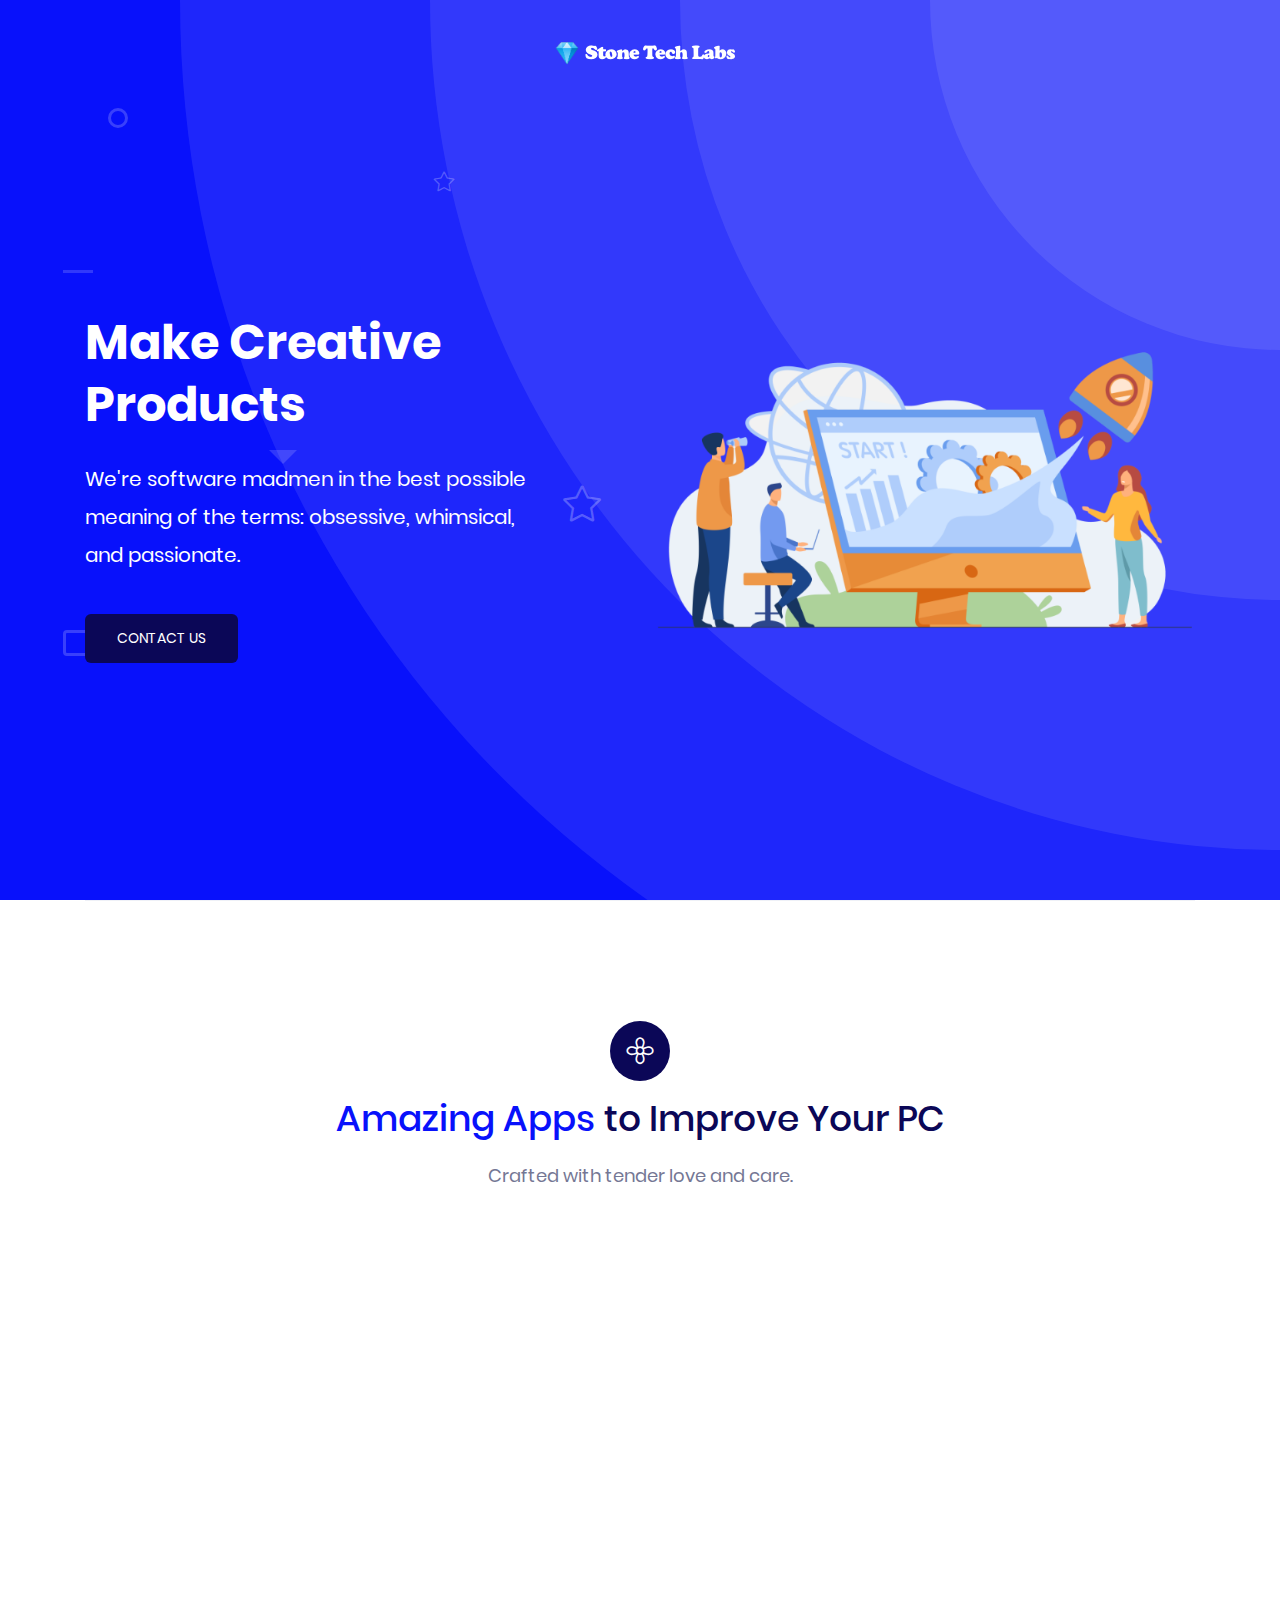
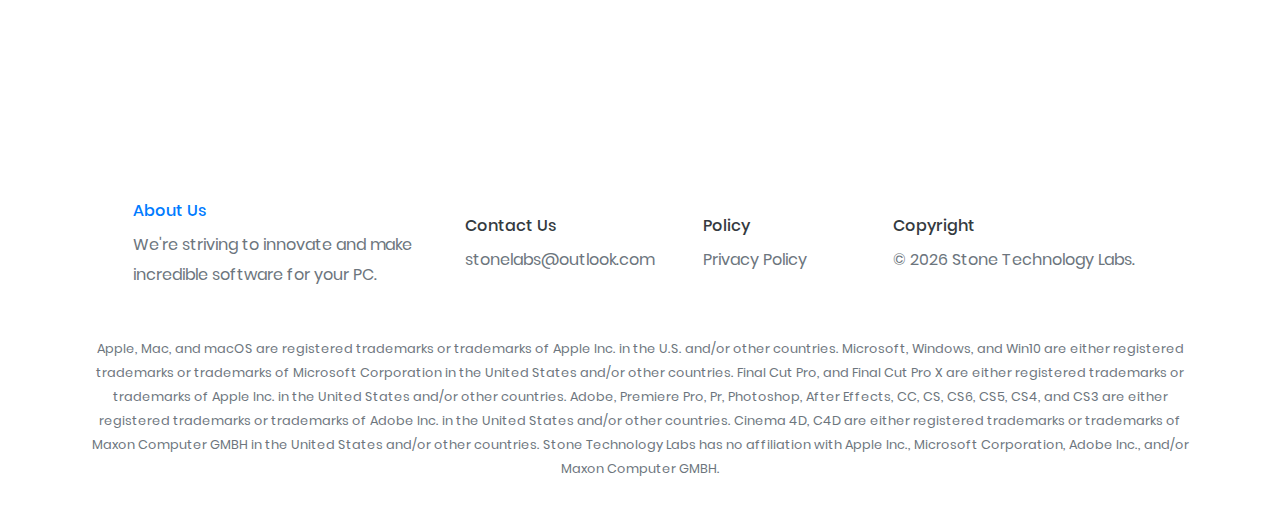
<file: index.html>
<!DOCTYPE html>
<html lang="en">
  <head>
    <meta charset="utf-8">
    <meta name="viewport" content="width=device-width, initial-scale=1, shrink-to-fit=no">
    <meta name="description" content="Stone Technology Labs">
    <meta http-equiv="X-UA-Compatible" content="IE=edge">
    <!-- The above 4 meta tags *must* come first in the head; any other head content must come *after* these tags-->
    <!-- Title-->
    <title>Stone Technology Labs</title>
    <!-- Favicon-->
    <link rel="icon" href="favicon.ico">
    <!-- Core Stylesheet-->
    <link rel="stylesheet" href="res/css/style.css">
    <link rel="stylesheet" href="res/css/wuycss.css">

    <!-- my javascript(apps) -->
    <script src="res/apps/apps.js" type="text/javascript"></script>
  </head>
  <body>
    <!-- Preloader-->
    <div class="preloader" id="preloader">
      <div class="spinner-grow text-light" role="status"><span class="sr-only">Loading...</span></div>
    </div>

    <!-- Welcome Area-->
    <section class="welcome-area" id="home">
      <!-- The top logo in center -->
      <div class="wuy-top-logo-container">
        <a class="nav-brand" href="index.html"><img src="res/img/logo.png" alt=""></a>
      </div>
      <!-- Background Shape-->
      <div class="background-shape">
        <div class="circle1 wow fadeInRightBig" data-wow-duration="4000ms"></div>
        <div class="circle2 wow fadeInRightBig" data-wow-duration="4000ms"></div>
        <div class="circle3 wow fadeInRightBig" data-wow-duration="4000ms"></div>
        <div class="circle4 wow fadeInRightBig" data-wow-duration="4000ms"></div>
      </div>
      <!-- Background Animation-->
      <div class="background-animation">
        <div class="star-ani"></div>
        <div class="cloud-ani"></div>
        <div class="triangle-ani"></div>
        <div class="circle-ani"></div>
        <div class="box-ani"></div>
        <div class="line-ani"></div>
      </div>
      <div class="container h-100">
        <div class="row h-100 align-items-center justify-content-between">
          <!-- Welcome Content-->
          <div class="col-12 col-md-6 col-lg-5">
            <div class="welcome-content">
              <h2 class="wow fadeInUp" data-wow-duration="1000ms">Make Creative Products</h2>
              <p class="mb-4 wow fadeInUp" data-wow-duration="1000ms" data-wow-delay="200ms">
                  We're software madmen in the best possible meaning of the terms: obsessive, whimsical, and passionate.
              </p>
              <a class="btn radix-btn white-btn mt-3 wow fadeInUp" href="mailto:stonelabs@outlook.com" target="_blank" data-wow-duration="1000ms" data-wow-delay="400ms">Contact Us</a>
            </div>
          </div>
          <!-- Welcome Thumb-->
          <div class="col-10 col-md-6">
            <div class="welcome-thumb hero1 wow fadeInUp" data-wow-delay="300ms"><img src="res/img/hero.png" alt=""></div>
          </div>
        </div>
      </div>
    </section>

    <!-- About Area-->
    <div class="container">
      <div class="border-top"></div>
    </div>
    <!-- Cool Facts Area-->

    <!-- Service Area-->
    <section class="service-area section-padding-120-70" id="service">
      <div class="container">
        <div class="row justify-content-center">
          <div class="col-12 col-md-9 col-lg-7">
            <div class="section-heading text-center"><i class="lni-flower"></i>
                <h2><span>Amazing Apps</span> to Improve Your PC</h2>
              <p>Crafted with tender love and care.</p>
            </div>
          </div>
        </div>
        <div class="row justify-content-center">

          <!-- Generate Apps html codes.  -->
          <script type="text/javascript">
            var htmlCode = generateAllAppsHtmlString();
            document.write(htmlCode);
          </script>
          <!-- End of generating apps. -->

        </div>
      </div>
    </section>

    <!-- Features Area-->

    <!-- Radix Features Area-->

    <!-- Pricing Plan Area-->

    <!-- Portfolio Area-->

    <!-- Team Area-->

    <!-- Client Feedback Area-->

    <!-- Partner Area-->

    <!-- News Area-->

    <!-- Cool Facts Area-->

    <!-- Cookie Alert Area-->

    <!-- Footer Area-->
    <footer class="footer-area">
      <div class="container">
        <div class="row align-items-center">
          <div class="col-lg-4 align-self-start">
            <h6 class="text-primary pl-xl-5">About Us</h6>
            <p class="mt-2 pl-xl-5 text-muted">We're striving to innovate and make incredible software for your PC.</p>
          </div>

          <div class="col-lg-2 align-self-lg-start align-self-xl-center">
            <h6 class="text-dark">Contact Us</h6>
            <p class="mt-2 wuy-links">
              <a class="text-secondary" href="mailto:stonelabs@outlook.com">stonelabs@outlook.com</a>
            </p>
          </div>

          <div class="col-lg-2 align-self-lg-start align-self-xl-center">
            <h6 class="text-dark wuy-policy">Policy</h6>
            <p class="mt-2 wuy-policy wuy-links">
              <a class="text-secondary" href="pp.html" target="_blank">Privacy Policy</a>
            </p>
          </div>

          <!-- Copyright: All rights reserved. -->
          <div class="col-lg-4 align-self-lg-start align-self-xl-center">
            <h6 class="text-dark pl-xl-5">Copyright</h6>
            <p class="mt-2 pl-xl-5 text-secondary">©
              <script type="text/javascript">
                document.write("" + (new Date()).getFullYear());
              </script>
              Stone Technology Labs.
            </p>
          </div>
        </div>


        <!-- others -->
        <div class="text-center text-muted mt-30 mb-30">
          <small>
            Apple, Mac, and macOS are registered trademarks or trademarks of Apple Inc. in the U.S. and/or other countries. Microsoft, Windows, and Win10 are either registered trademarks or trademarks of Microsoft Corporation in the United States and/or other countries. Final Cut Pro, and Final Cut Pro X are either registered trademarks or trademarks of Apple Inc. in the United States and/or other countries. Adobe, Premiere Pro, Pr, Photoshop, After Effects, CC, CS, CS6, CS5, CS4, and CS3 are either registered trademarks or trademarks of Adobe Inc. in the United States and/or other countries. Cinema 4D, C4D are either registered trademarks or trademarks of Maxon Computer GMBH in the United States and/or other countries. Stone Technology Labs has no affiliation with Apple Inc., Microsoft Corporation, Adobe Inc., and/or Maxon Computer GMBH.
          </small>
        </div>

      </div>
    </footer>

    <!-- All JavaScript Files -->
    <script src="res/js/jquery.min.js"></script>
    <script src="res/js/popper.min.js"></script>
    <script src="res/js/bootstrap.min.js"></script>
    <script src="res/js/default/classy-nav.min.js"></script>
    <script src="res/js/waypoints.min.js"></script>
    <script src="res/js/jquery.easing.min.js"></script>
    <script src="res/js/default/jquery.scrollup.min.js"></script>
    <script src="res/js/owl.carousel.min.js"></script>
    <script src="res/js/imagesloaded.pkgd.min.js"></script>
    <script src="res/js/default/isotope.pkgd.min.js"></script>
    <script src="res/js/jquery.magnific-popup.min.js"></script>
    <script src="res/js/jquery.animatedheadline.min.js"></script>
    <script src="res/js/jquery.counterup.min.js"></script>
    <script src="res/js/wow.min.js"></script>
    <script src="res/js/jarallax.min.js"></script>
    <script src="res/js/jarallax-video.min.js"></script>
    <script src="res/js/default/cookiealert.js"></script>
    <script src="res/js/default/jquery.passwordstrength.js"></script>
    <script src="res/js/default/mail.js"></script>
    <script src="res/js/default/active.js"></script>

    <!-- Release v2.0 on 2022.08.21 (Removed all apps) -->
  </body>
</html>
</file>
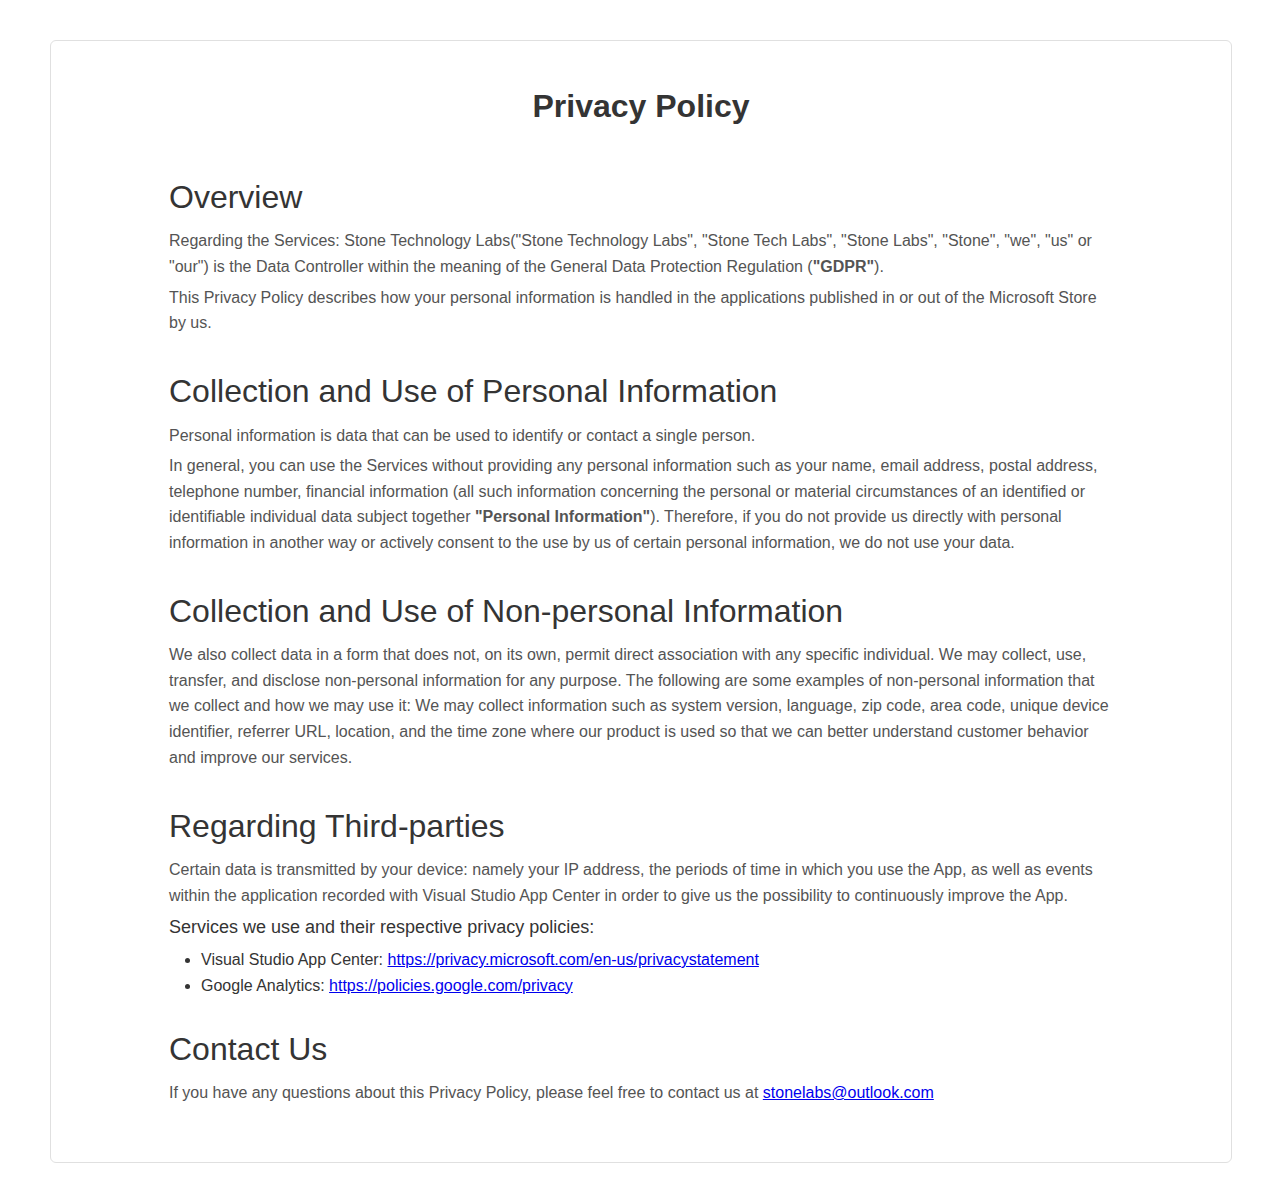
<file: pp.html>
<!DOCTYPE html>
<html lang="en">
<head>
    <meta charset="UTF-8">
    <title>Privacy Policy</title>
    <!-- Favicon-->
    <link rel="icon" href="favicon.ico">

    <style type="text/css">
        * {
            margin: 0;
            padding: 0;
        }

        body {
            font-family: Helvetica, Verdana, sans-serif, times, serif, courier, source-sans-pro, 'Arial Black';
            font-style: normal;
            background-color: #ffffff;
            margin: 0;
            padding: 0;
            min-width: 1024px;
        }

        /* privacy policy */
        .pp_container
        {
            width: 1180px;
            height: 100%;
            margin: 0 auto;
            line-height: 1.6;
        }

        .pp_main
        {
            width: 100%;
            height: 100%;
            margin: 40px auto 40px auto;
            color: #343434;
            /* The border stroke */
            border-width: 1px;
            border-style: solid;
            border-color: #e0e0e0;
            border-radius: 6px;
            background-color: #ffffff;
        }

        .pp_main_contents
        {
            width: 80%;
            margin: 0 auto;
        }

        .pp_main_contents h1
        {
            text-align: center;
            margin: 40px;
        }

        .pp_main_contents h2
        {
            font-weight: normal;
            font-size: xx-large;
            margin-bottom: 5px;
        }

        .pp_main_contents h3
        {
            font-weight: normal;
            font-size: large;
            margin-bottom: 5px;
        }

        .pp_main_contents p
        {
            color: #545454;
            margin-bottom: 5px;
        }

        .pp_main_contents ul
        {
            margin-left: 2em;
        }
    </style>

</head>

<body>

<div class="pp_container">
    <div class="pp_main">
        <div class="pp_main_contents">
            <h1>Privacy Policy</h1>

            <h2>Overview</h2>
            <p>Regarding the Services: Stone Technology Labs("Stone Technology Labs", "Stone Tech Labs", "Stone Labs", "Stone", "we", "us" or "our") is the Data Controller within the meaning of the General Data Protection Regulation (<b>"GDPR"</b>).</p>

            <p>This Privacy Policy describes how your personal information is handled in the applications published in or out of the Microsoft Store by us.</p>
            <br/>


            <h2>Collection and Use of Personal Information</h2>
            <p>Personal information is data that can be used to identify or contact a single person.</p>
            <p>In general, you can use the Services without providing any personal information such as your name, email address, postal address, telephone number, financial information (all such information concerning the personal or material circumstances of an identified or identifiable individual data subject together <b>"Personal Information"</b>). Therefore, if you do not provide us directly with personal information in another way or actively consent to the use by us of certain personal information, we do not use your data.</p>
            <br/>


            <h2>Collection and Use of Non-personal Information</h2>
            <p>We also collect data in a form that does not, on its own, permit direct association with any specific individual. We may collect, use, transfer, and disclose non-personal information for any purpose. The following are some examples of non-personal information that we collect and how we may use it:
                We may collect information such as system version, language, zip code, area code, unique device identifier, referrer URL, location, and the time zone where our product is used so that we can better understand customer behavior and improve our services.</p>
            <br/>



            <h2>Regarding Third-parties</h2>
            <p>Certain data is transmitted by your device: namely your IP address, the periods of time in which you use the App, as well as events within the application recorded with Visual Studio App Center in order to give us the possibility to continuously improve the App.</p>

            <h3>Services we use and their respective privacy policies:</h3>
            <ul>
                <li>Visual Studio App Center: <a href="https://privacy.microsoft.com/en-us/privacystatement">https://privacy.microsoft.com/en-us/privacystatement</a></li>
                <li>Google Analytics: <a href="https://policies.google.com/privacy">https://policies.google.com/privacy</a></li>
            </ul>
            <br/>



            <h2>Contact Us</h2>
            <p>If you have any questions about this Privacy Policy, please feel free to contact us at <a href="mailto:stonelabs@outlook.com">stonelabs@outlook.com</a></p>
            <br/>
            <br/>

        </div>
    </div>

</div>

</body>


</html>
</file>
<file: res/css/style.css>
/* ----------------------------------------------------------
[Master Stylesheet]

Template Name: Saasbox - Multipurpose HTML template for Saas, SEO & Agency
Template Author: Designing World
Template Author URL: https://themeforest.net/user/designing-world
Version: 1.0.1

[Table of Contents]    
    * Google Fonts
    * Include Third Party CSS Library
        + Bootstrap CSS
        + Classy Nav CSS
        + Animate CSS
        + Owl Carousel CSS
        + Magnific Popup CSS
        + Animated Headline CSS
        + Line Icons CSS
        + Font Awesome CSS
        + Flag Icon CSS
    * Template Mixins
        + Flex
        + Miscellaneous
    * Template Responsive
    * Template Variables
    * Basic Styles
        + Reboot CSS
        + Shortcodes CSS
    * Components Styles
            + Preloader CSS
            + Header CSS
            + Hero CSS
            + About CSS
            + Tab CSS
            + Service CSS
            + Pricing CSS
            + Feature CSS
            + Team CSS
            + Partner CSS
            + Portfolio CSS
            + Feedback CSS
            + Video CSS
            + Counter CSS
            + Blog CSS
            + Footer CSS
            + CTA CSS
            + Cookie CSS
            + FAQ CSS
            + Breadcrumb CSS
            + Shop CSS
            + Error CSS
            + Register CSS
            + Contact CSS
            + Demo CSS

# [font-family]
'Poppins', sans-serif;
---------------------------------------------------------- */
/* Import Fonts & All CSS Files */
@import url(../mygooglefonts/mygooglefonts.css);
@import url(bootstrap.min.css);
@import url(default/classy-nav.min.css);
@import url(animate.css);
@import url(owl.carousel.min.css);
@import url(magnific-popup.css);
@import url(jquery.animatedheadline.css);
@import url(default/lineicons.min.css);
@import url(font-awesome.min.css);
@import url(flag-icon.min.css);
/* Reboot CSS */
* {
  margin: 0;
  padding: 0; }

body,
html {
  font-family: "Poppins", sans-serif;
  color: #747794;
  overflow-x: hidden; }

h1,
h2,
h3,
h4,
h5,
h6 {
  color: #0b0757;
  line-height: 1.3; }

p {
  color: #747794;
  line-height: 1.9;
  font-size: 1rem; }

a,
a:hover,
a:focus {
  -webkit-transition-duration: 500ms;
  -o-transition-duration: 500ms;
  transition-duration: 500ms;
  text-decoration: none;
  outline: 0 solid transparent;
  box-shadow: none;
  color: #0b0757; }

.btn:focus {
  box-shadow: none; }

ul,
ol {
  margin: 0; }
  ul li,
  ol li {
    list-style: none;
    text-decoration: none; }
    ul li:hover, ul li:focus,
    ol li:hover,
    ol li:focus {
      list-style: none;
      text-decoration: none; }

img {
  max-width: 100%;
  height: auto; }

/* Spacing */
.mt-15 {
  margin-top: 15px; }

.mt-30 {
  margin-top: 30px; }

.mt-20 {
  margin-top: 20px; }

.mt-50 {
  margin-top: 50px; }

.mt-70 {
  margin-top: 70px; }

.mt-90 {
  margin-top: 90px; }

.mt-100 {
  margin-top: 100px; }

.mt-120 {
  margin-top: 120px; }

.mt-150 {
  margin-top: 150px; }

.mt-200 {
  margin-top: 200px; }

.mt-250 {
  margin-top: 250px; }

.mt-300 {
  margin-top: 300px; }

.mb-15 {
  margin-bottom: 15px; }

.mb-30 {
  margin-bottom: 30px; }

.mb-50 {
  margin-bottom: 50px; }

.mb-70 {
  margin-bottom: 70px; }

.mb-100 {
  margin-bottom: 100px; }

.mb-150 {
  margin-bottom: 150px; }

.mb-200 {
  margin-bottom: 200px; }

.mb-250 {
  margin-bottom: 250px; }

.mb-300 {
  margin-bottom: 300px; }

.ml-15 {
  margin-left: 15px; }

.ml-30 {
  margin-left: 30px; }

.ml-50 {
  margin-left: 50px; }

.mr-15 {
  margin-right: 15px; }

.mr-30 {
  margin-right: 30px; }

.mr-50 {
  margin-right: 50px; }

.mb-80 {
  margin-bottom: 80px; }

/* Section Padding */
.section-padding-120 {
  padding-top: 120px;
  padding-bottom: 120px; }

.section-padding-0-120 {
  padding-top: 0;
  padding-bottom: 120px; }

.section-padding-120-0 {
  padding-top: 120px;
  padding-bottom: 0; }

.section-padding-120-90 {
  padding-top: 120px;
  padding-bottom: 90px; }

.section-padding-120-40 {
  padding-top: 120px;
  padding-bottom: 40px; }

.section-padding-120-70 {
  padding-top: 120px;
  padding-bottom: 70px; }

/* Scrollup */
#scrollUp {
  bottom: 30px;
  font-size: 1rem;
  right: 30px;
  width: 40px;
  height: 40px;
  color: #ffffff;
  text-align: center;
  -webkit-box-shadow: 0 2px 2px 0 rgba(0, 0, 0, 0.15);
  box-shadow: 0 2px 2px 0 rgba(0, 0, 0, 0.15);
  -webkit-transition-duration: 500ms;
  -o-transition-duration: 500ms;
  transition-duration: 500ms;
  border-radius: 50%;
  background-color: #0b0757; }
  #scrollUp i {
    line-height: 40px; }
  #scrollUp:hover, #scrollUp:focus {
    background-color: #0811FB; }

.jarallax {
  position: relative;
  z-index: 0; }
  .jarallax .jarallax-img {
    position: absolute;
    object-fit: cover;
    font-family: 'object-fit: cover;', Helvetica, Arial, serif;
    top: 0;
    left: 0;
    width: 100%;
    height: 100%;
    z-index: -1; }

.modal-content {
  border: none; }

.modal-dialog {
  max-width: 50%;
  margin: 85px auto; }
  @media only screen and (min-width: 992px) and (max-width: 1199px) {
    .modal-dialog {
      max-width: 800px; } }
  @media only screen and (min-width: 768px) and (max-width: 991px) {
    .modal-dialog {
      max-width: 700px; } }
  @media only screen and (max-width: 767px) {
    .modal-dialog {
      max-width: 300px; } }
  @media only screen and (min-width: 480px) and (max-width: 767px) {
    .modal-dialog {
      max-width: 470px; } }
  @media only screen and (min-width: 576px) and (max-width: 767px) {
    .modal-dialog {
      max-width: 560px; } }
  .modal-dialog .modal-body {
    padding: 2rem;
    -webkit-box-shadow: 0 10px 55px 5px rgba(137, 173, 255, 0.35);
    box-shadow: 0 10px 55px 5px rgba(137, 173, 255, 0.35); }
    .modal-dialog .modal-body button.close {
      padding: 0;
      width: 30px;
      height: 30px;
      border: 2px solid #eff1f7;
      border-radius: 50%;
      line-height: 26px !important;
      z-index: 100;
      position: absolute;
      top: 20px;
      right: 20px;
      font-size: 12px; }

.modal-open .modal {
  background-color: #ffffff; }

.modal-backdrop.show {
  display: none !important; }

input:required,
textarea:required {
  box-shadow: none !important; }

input:invalid,
textarea:invalid {
  box-shadow: none !important; }

.ah-headline.clip .ah-words-wrapper::after {
  display: none; }

.no-boxshadow {
  box-shadow: none !important; }

/* Shortcodes CSS */
.h-100vh {
  height: 100vh !important; }

.bg-img {
  background-size: cover;
  background-position: center center;
  background-repeat: no-repeat; }

.bg-fixed {
  background-attachment: fixed; }

.bg-overlay {
  position: relative;
  z-index: 1; }
  .bg-overlay::after {
    position: absolute;
    content: "";
    background-color: #0811FB;
    opacity: 0.85;
    top: 0;
    left: 0;
    height: 100%;
    width: 100%;
    z-index: -1; }

.bg-gray {
  background-color: #f5f5ff; }

.radix-btn {
  border: none;
  display: inline-block;
  color: #ffffff;
  border-radius: 6px;
  padding: 0 2rem;
  font-size: 14px;
  background-color: #0811FB;
  height: 49px;
  line-height: 49px;
  text-transform: uppercase; }
  .radix-btn:hover, .radix-btn:focus {
    background-color: transparent;
    color: #0811FB;
    box-shadow: 0 3px 42px 2px rgba(12, 82, 255, 0.175);
    line-height: 49px; }
  .radix-btn.white-btn {
    background-color: #0b0757;
    color: #ffffff; }
    .radix-btn.white-btn:hover, .radix-btn.white-btn:focus {
      background-color: #fdd76e;
      color: #0b0757;
      box-shadow: 0 3px 42px 2px rgba(255, 255, 255, 0.175); }
  .radix-btn.white-btn-2 {
    background-color: #fdd76e;
    color: #0b0757; }
    .radix-btn.white-btn-2:hover, .radix-btn.white-btn-2:focus {
      background-color: #0811FB;
      color: #ffffff;
      box-shadow: 0 3px 42px 2px rgba(255, 255, 255, 0.175); }
  .radix-btn.btn-sm {
    padding: 0 1.25rem;
    height: 40px;
    line-height: 40px;
    background-color: #fdd76e;
    color: #0b0757; }
    .radix-btn.btn-sm:hover, .radix-btn.btn-sm:focus {
      background-color: #0b0757;
      color: #ffffff; }

.radix-btn-2 {
  padding: 0;
  color: #0811FB;
  border-radius: 0; }
  .radix-btn-2:hover, .radix-btn-2:focus {
    color: #00b894; }

.section-heading {
  position: relative;
  z-index: 1;
  margin-bottom: 85px; }
  .section-heading i {
    display: block;
    width: 60px;
    height: 60px;
    margin-bottom: 15px;
    background-color: #0b0757;
    color: #ffffff;
    border-radius: 50%;
    line-height: 60px;
    font-size: 1.75rem;
    text-align: center; }
  .section-heading.text-center i {
    margin: 0 auto 15px; }
  .section-heading span {
    color: #0811FB; }
  .section-heading h6 {
    margin-bottom: 1rem;
    color: #747794;
    text-transform: uppercase;
    letter-spacing: 1px; }
  .section-heading h2 {
    margin-bottom: 1rem;
    font-size: 2.25rem; }
    @media only screen and (min-width: 768px) and (max-width: 991px) {
      .section-heading h2 {
        font-size: 2rem; } }
    @media only screen and (max-width: 767px) {
      .section-heading h2 {
        font-size: 1.75rem; } }
    @media only screen and (min-width: 576px) and (max-width: 767px) {
      .section-heading h2 {
        font-size: 2rem; } }
  .section-heading p {
    font-size: 18px;
    margin-bottom: 0; }
    @media only screen and (max-width: 767px) {
      .section-heading p {
        font-size: 16px; } }
  .section-heading.white span {
    color: #fdd76e; }
  .section-heading.white h6,
  .section-heading.white h2,
  .section-heading.white p {
    color: #ffffff; }

.card {
  border-color: #eff1f7;
  border-radius: 6px; }

.card-img-top {
  border-top-left-radius: calc(6px - 1px);
  border-top-right-radius: calc(6px - 1px); }

.border,
.border-left,
.border-right,
.border-bottom,
.border-top {
  border-color: #eff1f7 !important; }

.mfp-iframe-holder .mfp-content {
  max-width: 1100px; }

.border-dashed {
  border-top: 2px dashed #eff1f7 !important; }

/* Preloader CSS */
#preloader {
  position: fixed;
  width: 100%;
  height: 100%;
  z-index: 9999999;
  top: 0;
  left: 0;
  background-color: #0811FB;
  display: -webkit-box;
  display: -ms-flexbox;
  display: flex;
  -webkit-box-align: center;
  -ms-flex-align: center;
  align-items: center;
  -webkit-box-pack: center;
  -ms-flex-pack: center;
  justify-content: center;
  overflow: hidden; }

/* Header CSS */
.header-area {
  position: fixed;
  width: 100%;
  top: 0;
  left: 0;
  z-index: 1000;
  background-color: transparent; }
  .header-area .classy-nav-container {
    background-color: transparent; }

.classy-navbar {
  height: 100px;
  -webkit-transition-duration: 500ms;
  -o-transition-duration: 500ms;
  transition-duration: 500ms; }
  @media only screen and (max-width: 767px) {
    .classy-navbar {
      height: 60px; } }
  .classy-navbar .classynav ul li a {
    padding: 30px 15px;
    height: auto;
    line-height: 1;
    color: #ffffff;
    font-size: 15px;
    font-weight: 500; }
    @media only screen and (min-width: 992px) and (max-width: 1199px) {
      .classy-navbar .classynav ul li a {
        padding: 30px 10px; } }
    @media only screen and (min-width: 768px) and (max-width: 991px) {
      .classy-navbar .classynav ul li a {
        padding: 15px;
        color: #0b0757; } }
    @media only screen and (max-width: 767px) {
      .classy-navbar .classynav ul li a {
        padding: 15px;
        color: #0b0757; } }
    .classy-navbar .classynav ul li a:hover, .classy-navbar .classynav ul li a:focus {
      color: #ffffff;
      font-weight: 500; }
      @media only screen and (min-width: 768px) and (max-width: 991px) {
        .classy-navbar .classynav ul li a:hover, .classy-navbar .classynav ul li a:focus {
          color: #0811FB; } }
      @media only screen and (max-width: 767px) {
        .classy-navbar .classynav ul li a:hover, .classy-navbar .classynav ul li a:focus {
          color: #0811FB; } }
  .classy-navbar .classynav > ul > li:hover > a {
    color: #fdd76e; }
    @media only screen and (min-width: 768px) and (max-width: 991px) {
      .classy-navbar .classynav > ul > li:hover > a {
        color: #0811FB; } }
    @media only screen and (max-width: 767px) {
      .classy-navbar .classynav > ul > li:hover > a {
        color: #0811FB; } }
  .classy-navbar .classynav ul li li a {
    padding: 14px 28px;
    display: -webkit-box;
    display: -ms-flexbox;
    display: flex;
    -webkit-box-align: center;
    -ms-flex-align: center;
    align-items: center;
    color: #0b0757; }
    @media only screen and (min-width: 992px) and (max-width: 1199px) {
      .classy-navbar .classynav ul li li a {
        padding: 14px 18px; } }
    .classy-navbar .classynav ul li li a:hover, .classy-navbar .classynav ul li li a:focus {
      color: #0811FB; }
    .classy-navbar .classynav ul li li a i {
      -webkit-box-flex: 0;
      -ms-flex: 0 0 40px;
      flex: 0 0 40px;
      max-width: 40px;
      width: 40px;
      height: 40px;
      border-radius: 50%;
      text-align: center;
      font-size: 1.25rem;
      margin-right: 1rem;
      border: 2px solid #eff1f7;
      line-height: 36px; }
    .classy-navbar .classynav ul li li a i {
      margin-right: 0.8rem; }
    .classy-navbar .classynav ul li li a span {
      display: block;
      color: #0b0757;
      -webkit-transition-duration: 400ms;
      -o-transition-duration: 400ms;
      transition-duration: 400ms; }
      .classy-navbar .classynav ul li li a span:hover, .classy-navbar .classynav ul li li a span:focus {
        color: #0811FB; }
      .classy-navbar .classynav ul li li a span span {
        margin-top: 0.5rem;
        color: #747794;
        font-size: 13px; }
        .classy-navbar .classynav ul li li a span span:hover, .classy-navbar .classynav ul li li a span span:focus {
          color: #747794; }
  .classy-navbar .classynav ul li .dropdown li a {
    border-bottom: none; }
    @media only screen and (min-width: 992px) and (max-width: 1199px) {
      .classy-navbar .classynav ul li .dropdown li a {
        padding: 14px 30px; } }
  .classy-navbar .classynav ul li.has-down > a::after,
  .classy-navbar .classynav ul li.megamenu-item > a::after {
    color: #ffffff; }

.header2 .classynav > ul > li:hover > a {
  color: #0811FB; }

.header2 .classynav ul li a {
  color: #0b0757; }
  .header2 .classynav ul li a:hover, .header2 .classynav ul li a:focus {
    color: #0811FB; }

.header2 .classynav ul li.has-down > a::after,
.header2 .classynav ul li.megamenu-item > a::after {
  color: #0b0757; }

.header2 .classynav > ul > li > a::before {
  background-color: #0811FB; }

.classy-navbar-toggler {
  width: 30px;
  height: 30px;
  padding: 2px; }
  .classy-navbar-toggler .navbarToggler {
    position: relative;
    z-index: 1;
    width: 26px;
    height: 26px; }
    .classy-navbar-toggler .navbarToggler span {
      position: absolute;
      z-index: auto;
      width: 10px;
      border-radius: 50%;
      height: 10px;
      margin: 0; }
      .classy-navbar-toggler .navbarToggler span:first-child {
        top: 0;
        left: 0;
        background-color: #ffffff; }
      .classy-navbar-toggler .navbarToggler span:nth-child(2) {
        top: 0;
        right: 0;
        background-color: #fdd76e; }
      .classy-navbar-toggler .navbarToggler span:nth-child(3) {
        bottom: 0;
        left: 0;
        background-color: #fdd76e; }
      .classy-navbar-toggler .navbarToggler span:last-child {
        bottom: 0;
        right: 0;
        background-color: #ffffff; }
    .classy-navbar-toggler .navbarToggler.active span:first-child {
      top: 0;
      left: 0;
      border-radius: 50% 50% 0 50%;
      -webkit-transform: rotate3d(0, 0, 1, 0deg);
      -ms-transform: rotate3d(0, 0, 1, 0deg);
      transform: rotate3d(0, 0, 1, 0deg); }
    .classy-navbar-toggler .navbarToggler.active span:nth-child(2) {
      top: 0;
      right: 0;
      opacity: 1;
      border-radius: 50% 50% 50% 0; }
    .classy-navbar-toggler .navbarToggler.active span:nth-child(3) {
      bottom: 0;
      left: 0;
      top: auto;
      border-radius: 50% 0 50% 50%;
      -webkit-transform: rotate3d(0, 0, 1, 0deg);
      -ms-transform: rotate3d(0, 0, 1, 0deg);
      transform: rotate3d(0, 0, 1, 0deg); }
    .classy-navbar-toggler .navbarToggler.active span:last-child {
      bottom: 0;
      right: 0;
      border-radius: 0 50% 50% 50%; }

.header2 .classy-navbar-toggler .navbarToggler span:first-child {
  background-color: #0811FB; }

.header2 .classy-navbar-toggler .navbarToggler span:nth-child(2) {
  background-color: #00b894; }

.header2 .classy-navbar-toggler .navbarToggler span:nth-child(3) {
  background-color: #00b894; }

.header2 .classy-navbar-toggler .navbarToggler span:last-child {
  background-color: #0811FB; }

.classycloseIcon {
  top: 27px; }

.breakpoint-off .classynav ul li .dropdown {
  width: 290px;
  -webkit-transition-duration: 430ms;
  -o-transition-duration: 430ms;
  transition-duration: 430ms;
  border-radius: 6px;
  box-shadow: 0 0 88px 8px rgba(47, 91, 234, 0.125);
  padding: 1rem 0; }

.breakpoint-off .classynav ul li .megamenu {
  -webkit-transition-duration: 430ms;
  -o-transition-duration: 430ms;
  transition-duration: 430ms;
  border-radius: 6px;
  border: none;
  box-shadow: 0 0 88px 8px rgba(47, 91, 234, 0.125); }

.breakpoint-off .classynav ul li:hover .dropdown,
.breakpoint-off .classynav ul li:hover .megamenu {
  -webkit-animation: fadeInUp 430ms ease-in;
  animation: fadeInUp 430ms ease-in; }

.breakpoint-off .classynav ul li.megamenu-item:focus .megamenu,
.breakpoint-off .classynav ul li.megamenu-item:hover .megamenu {
  top: 92%; }

.breakpoint-on .dd-trigger {
  background-color: #0b0757; }

.breakpoint-on .classynav ul li.has-down.active > .dd-trigger,
.breakpoint-on .classynav ul li.megamenu-item.active > .dd-trigger {
  background-color: #0811FB; }

.classynav ul li .megamenu .single-mega.cn-col-6 {
  width: 50%;
  float: left;
  padding: 15px;
  border-right: 1px solid #eff1f7; }
  @media only screen and (min-width: 768px) and (max-width: 991px) {
    .classynav ul li .megamenu .single-mega.cn-col-6 {
      width: 100%;
      height: 350px; } }
  @media only screen and (max-width: 767px) {
    .classynav ul li .megamenu .single-mega.cn-col-6 {
      width: 100%;
      height: 350px; } }

.megamenu-thumb {
  position: absolute !important;
  width: 50%;
  height: 100%;
  top: 0;
  left: 0;
  background-size: cover;
  z-index: 1;
  background-position: center center;
  border-radius: 6px 0 0 6px;
  padding: 50px 70px; }
  @media only screen and (min-width: 768px) and (max-width: 991px) {
    .megamenu-thumb {
      width: 100%;
      height: 350px;
      border-radius: 0;
      padding: 40px; } }
  @media only screen and (max-width: 767px) {
    .megamenu-thumb {
      width: 100%;
      height: 350px;
      border-radius: 0;
      padding: 40px; } }
  .megamenu-thumb::after {
    position: absolute;
    width: 100%;
    height: 100%;
    top: 0;
    left: 0;
    content: "";
    z-index: -5;
    background-color: #0b0757;
    opacity: 0.7;
    border-radius: 5px 0 0 5px; }
    @media only screen and (min-width: 768px) and (max-width: 991px) {
      .megamenu-thumb::after {
        border-radius: 0; } }
    @media only screen and (max-width: 767px) {
      .megamenu-thumb::after {
        border-radius: 0; } }
  .megamenu-thumb .mm-text {
    text-align: center; }
    .megamenu-thumb .mm-text p {
      color: #ffffff; }
    .megamenu-thumb .mm-text .btn {
      padding: 16px 32px;
      display: inline-block;
      color: #ffffff; }
      .megamenu-thumb .mm-text .btn:hover, .megamenu-thumb .mm-text .btn:focus {
        color: #0b0757; }

.header-area.sticky {
  position: fixed;
  width: 100%;
  top: 0;
  left: 0;
  right: 0;
  z-index: 1001;
  background-color: #0811FB;
  box-shadow: 0 0.25rem 0.5rem 0 rgba(15, 15, 15, 0.125); }
  .header-area.sticky .classy-navbar {
    height: 80px; }
    @media only screen and (max-width: 767px) {
      .header-area.sticky .classy-navbar {
        height: 60px; } }

.header-area.header2.sticky {
  background-color: #ffffff;
  box-shadow: 0 0.25rem 0.5rem 0 rgba(15, 15, 15, 0.125); }

/* Hero CSS */
.welcome-thumb {
  position: relative;
  z-index: 1;
  margin-top: 75px; }
  @media only screen and (max-width: 767px) {
    .welcome-thumb {
      margin-top: 0; } }

.background-animation {
  position: absolute;
  z-index: 1;
  top: 0;
  left: 0;
  width: 70%;
  height: 100%; }
  .background-animation .star-ani {
    position: absolute;
    border-radius: 50%;
    width: 300px;
    height: 300px;
    top: 15%;
    left: 45%;
    z-index: -1;
    -webkit-animation: rotateAnimation linear 39s infinite;
    animation: rotateAnimation linear 39s infinite; }
    .background-animation .star-ani::after {
      position: absolute;
      content: "\e950";
      top: 10%;
      left: 10%;
      z-index: -1;
      border-radius: 50%;
      font-family: "LineIcons", Helvetica, Arial, serif;
      color: rgba(255, 255, 255, 0.26);
      font-size: 22px; }
  .background-animation .cloud-ani {
    position: absolute;
    border-radius: 50%;
    width: 240px;
    height: 240px;
    top: 50%;
    left: 60%;
    z-index: -1;
    -webkit-animation: rotateAnimation linear 46s infinite;
    animation: rotateAnimation linear 46s infinite; }
    .background-animation .cloud-ani::after {
      position: absolute;
      content: "\e950";
      top: 10%;
      left: 10%;
      z-index: -1;
      border-radius: 50%;
      font-family: "LineIcons", Helvetica, Arial, serif;
      color: rgba(255, 255, 255, 0.26);
      font-size: 2.5rem; }
  .background-animation .circle-ani {
    position: absolute;
    border-radius: 50%;
    -webkit-animation: rotateAnimation linear 34s infinite;
    animation: rotateAnimation linear 34s infinite;
    width: 180px;
    height: 180px;
    left: 10%;
    top: 10%;
    z-index: -1; }
    .background-animation .circle-ani::after {
      width: 20px;
      height: 20px;
      position: absolute;
      content: "";
      top: 10%;
      left: 10%;
      border: 3px solid rgba(255, 255, 255, 0.2);
      z-index: -1;
      border-radius: 50%; }
  .background-animation .triangle-ani {
    position: absolute;
    border-radius: 50%;
    -webkit-animation: rotateAnimation linear 40s infinite;
    animation: rotateAnimation linear 40s infinite;
    width: 20%;
    height: 20%;
    left: 30%;
    top: 50%;
    z-index: -1; }
    .background-animation .triangle-ani::after {
      width: 0;
      height: 0;
      position: absolute;
      content: "";
      border-top: 14px solid rgba(255, 255, 255, 0.16);
      border-bottom: 14px solid transparent;
      border-left: 14px solid transparent;
      border-right: 14px solid transparent;
      z-index: -1; }
  .background-animation .box-ani {
    position: absolute;
    border-radius: 50%;
    -webkit-animation: rotateAnimation linear 37s infinite;
    animation: rotateAnimation linear 37s infinite;
    width: 15%;
    height: 18%;
    left: 7%;
    top: 70%;
    z-index: -1; }
    .background-animation .box-ani::after {
      width: 26px;
      height: 26px;
      position: absolute;
      content: "";
      z-index: -1;
      background-color: transparent;
      border-radius: 4px;
      border: 3px solid rgba(255, 255, 255, 0.2); }
  .background-animation .line-ani {
    position: absolute;
    border-radius: 50%;
    -webkit-animation: rotateAnimation linear 43s infinite;
    animation: rotateAnimation linear 43s infinite;
    width: 10%;
    height: 12%;
    left: 7%;
    top: 30%;
    z-index: -1; }
    .background-animation .line-ani::after {
      width: 30px;
      height: 3px;
      position: absolute;
      content: "";
      z-index: -1;
      background-color: rgba(255, 255, 255, 0.17); }

@-webkit-keyframes rotateAnimation {
  100% {
    -webkit-transform: rotate(360deg);
    -ms-transform: rotate(360deg);
    transform: rotate(360deg); } }

@keyframes rotateAnimation {
  100% {
    -webkit-transform: rotate(360deg);
    -ms-transform: rotate(360deg);
    transform: rotate(360deg); } }

.welcome-area {
  position: relative;
  z-index: 2;
  height: 100vh;
  background-color: #0811FB;
  overflow: hidden; }
  @media only screen and (min-width: 992px) and (max-width: 1199px) {
    .welcome-area {
      height: 750px; } }
  @media only screen and (min-width: 768px) and (max-width: 991px) {
    .welcome-area {
      height: 650px; } }
  @media only screen and (max-width: 767px) {
    .welcome-area {
      height: 820px; } }
  .welcome-area .background-image {
    position: absolute !important;
    width: 100%;
    height: auto;
    top: 0;
    left: 0;
    z-index: -1; }
  .welcome-area .background-shape .circle1 {
    width: 2200px;
    height: 2200px;
    border-radius: 50%;
    background: rgba(255, 255, 255, 0.09);
    position: absolute;
    z-index: -30;
    top: -1100px;
    right: -1100px; }
    @media only screen and (min-width: 992px) and (max-width: 1199px) {
      .welcome-area .background-shape .circle1 {
        width: 1700px;
        height: 1700px;
        top: -850px;
        right: -850px; } }
    @media only screen and (min-width: 768px) and (max-width: 991px) {
      .welcome-area .background-shape .circle1 {
        width: 1700px;
        height: 1700px;
        top: -850px;
        right: -850px; } }
    @media only screen and (max-width: 767px) {
      .welcome-area .background-shape .circle1 {
        width: 1700px;
        height: 1700px;
        top: -850px;
        right: -850px; } }
  .welcome-area .background-shape .circle2 {
    width: 1700px;
    height: 1700px;
    border-radius: 50%;
    background: rgba(255, 255, 255, 0.09);
    position: absolute;
    z-index: -20;
    top: -850px;
    right: -850px; }
    @media only screen and (min-width: 992px) and (max-width: 1199px) {
      .welcome-area .background-shape .circle2 {
        width: 1200px;
        height: 1200px;
        top: -600px;
        right: -600px; } }
    @media only screen and (min-width: 768px) and (max-width: 991px) {
      .welcome-area .background-shape .circle2 {
        width: 1200px;
        height: 1200px;
        top: -600px;
        right: -600px; } }
    @media only screen and (max-width: 767px) {
      .welcome-area .background-shape .circle2 {
        width: 1200px;
        height: 1200px;
        top: -600px;
        right: -600px; } }
  .welcome-area .background-shape .circle3 {
    width: 1200px;
    height: 1200px;
    border-radius: 50%;
    background: rgba(255, 255, 255, 0.09);
    position: absolute;
    z-index: -10;
    top: -600px;
    right: -600px; }
    @media only screen and (min-width: 992px) and (max-width: 1199px) {
      .welcome-area .background-shape .circle3 {
        width: 700px;
        height: 700px;
        top: -350px;
        right: -350px; } }
    @media only screen and (min-width: 768px) and (max-width: 991px) {
      .welcome-area .background-shape .circle3 {
        width: 700px;
        height: 700px;
        top: -350px;
        right: -350px; } }
    @media only screen and (max-width: 767px) {
      .welcome-area .background-shape .circle3 {
        width: 700px;
        height: 700px;
        top: -350px;
        right: -350px; } }
  .welcome-area .background-shape .circle4 {
    width: 700px;
    height: 700px;
    border-radius: 50%;
    background: rgba(255, 255, 255, 0.09);
    position: absolute;
    z-index: -10;
    top: -350px;
    right: -350px; }
    @media only screen and (min-width: 992px) and (max-width: 1199px) {
      .welcome-area .background-shape .circle4 {
        width: 200px;
        height: 200px;
        top: -100px;
        right: -100px; } }
    @media only screen and (min-width: 768px) and (max-width: 991px) {
      .welcome-area .background-shape .circle4 {
        width: 200px;
        height: 200px;
        top: -100px;
        right: -100px; } }
    @media only screen and (max-width: 767px) {
      .welcome-area .background-shape .circle4 {
        width: 200px;
        height: 200px;
        top: -100px;
        right: -100px; } }
  .welcome-area .hero-background-shape {
    position: absolute !important;
    top: -1px;
    right: -1px;
    z-index: -1; }
  .welcome-area .welcome-content {
    position: relative;
    z-index: 1;
    margin-top: 75px; }
    @media only screen and (max-width: 767px) {
      .welcome-area .welcome-content {
        margin-top: 60px; } }
    .welcome-area .welcome-content h2 {
      font-size: 3rem;
      margin-bottom: 1.5rem;
      font-weight: 700;
      color: #ffffff; }
      @media only screen and (min-width: 992px) and (max-width: 1199px) {
        .welcome-area .welcome-content h2 {
          font-size: 2.5rem; } }
      @media only screen and (min-width: 768px) and (max-width: 991px) {
        .welcome-area .welcome-content h2 {
          font-size: 2rem; } }
      @media only screen and (max-width: 767px) {
        .welcome-area .welcome-content h2 {
          font-size: 1.75rem; } }
    .welcome-area .welcome-content p {
      font-size: 1.25rem;
      color: #ffffff; }
      @media only screen and (min-width: 992px) and (max-width: 1199px) {
        .welcome-area .welcome-content p {
          font-size: 1.15rem; } }
      @media only screen and (min-width: 768px) and (max-width: 991px) {
        .welcome-area .welcome-content p {
          font-size: 1rem; } }
      @media only screen and (max-width: 767px) {
        .welcome-area .welcome-content p {
          font-size: 1rem; } }
  .welcome-area.hero2 {
    background-color: #ffffff; }
    .welcome-area.hero2 .hero2-big-circle {
      width: 320px;
      height: 320px;
      border-radius: 50%;
      border: 4.5rem solid #f5f5ff;
      position: absolute !important;
      left: -185px;
      top: 54%;
      z-index: -1; }
    .welcome-area.hero2 .welcome-content h2 {
      color: #0b0757; }
    .welcome-area.hero2 .welcome-content p {
      color: #747794; }
    .welcome-area.hero2 .background-animation .star-ani::after {
      color: rgba(12, 82, 255, 0.26); }
    .welcome-area.hero2 .background-animation .cloud-ani::after {
      color: rgba(12, 82, 255, 0.26); }
    .welcome-area.hero2 .background-animation .circle-ani::after {
      border: 4px solid rgba(12, 82, 255, 0.13); }
    .welcome-area.hero2 .background-animation .triangle-ani::after {
      border-top: 14px solid rgba(12, 82, 255, 0.12); }
    .welcome-area.hero2 .background-animation .box-ani::after {
      background-color: rgba(12, 82, 255, 0.11); }
    .welcome-area.hero2 .background-animation .line-ani::after {
      background-color: rgba(12, 82, 255, 0.17); }
  .welcome-area.hero3 {
    background-color: #ffffff; }
    @media only screen and (max-width: 767px) {
      .welcome-area.hero3 .container.h-100 {
        height: auto !important; }
        .welcome-area.hero3 .container.h-100 .row.h-100 {
          height: auto !important; } }
    .welcome-area.hero3 .hero3-bg-shape {
      position: absolute !important;
      top: -1px;
      left: 0;
      z-index: -1; }
      @media only screen and (min-width: 992px) and (max-width: 1199px) {
        .welcome-area.hero3 .hero3-bg-shape {
          top: 30px; }
          .welcome-area.hero3 .hero3-bg-shape::after {
            position: absolute;
            width: 100%;
            height: 100px;
            top: -95px;
            left: 0;
            content: "";
            background-color: #0811FB;
            z-index: -1; } }
      @media only screen and (min-width: 768px) and (max-width: 991px) {
        .welcome-area.hero3 .hero3-bg-shape {
          top: 35px; }
          .welcome-area.hero3 .hero3-bg-shape::after {
            position: absolute;
            width: 100%;
            height: 100px;
            top: -95px;
            left: 0;
            content: "";
            background-color: #0811FB;
            z-index: -1; } }
      @media only screen and (max-width: 767px) {
        .welcome-area.hero3 .hero3-bg-shape {
          top: 60px; }
          .welcome-area.hero3 .hero3-bg-shape::after {
            position: absolute;
            width: 100%;
            height: 100px;
            top: -95px;
            left: 0;
            content: "";
            background-color: #0811FB;
            z-index: -1; } }
    .welcome-area.hero3 .hero-side-img {
      position: absolute;
      width: 40%;
      right: 5%;
      top: 50%;
      transform: translateY(-50%);
      z-index: -1;
      margin-top: 75px; }
      .welcome-area.hero3 .hero-side-img img {
        max-height: 100%;
        box-shadow: 0 0.5rem 2rem 0 rgba(12, 82, 255, 0.172);
        border-radius: .5rem; }
      .welcome-area.hero3 .hero-side-img .second-img {
        position: absolute;
        bottom: 40px;
        left: -40px;
        border-radius: .5rem;
        z-index: 1;
        -webkit-animation: slideAnimation linear 12s infinite;
        animation: slideAnimation linear 12s infinite; }
      @media only screen and (max-width: 767px) {
        .welcome-area.hero3 .hero-side-img {
          width: 75%;
          top: auto;
          transform: translateY(0%);
          margin-top: 0;
          bottom: 10%; } }
    @media only screen and (max-width: 767px) {
      .welcome-area.hero3 .welcome-content {
        margin-top: 90px; } }
    @media only screen and (max-width: 767px) {
      .welcome-area.hero3 .welcome-content h2 {
        background-color: #ffffff;
        display: inline-block;
        padding: 0 .25rem; } }
    @media only screen and (min-width: 768px) and (max-width: 991px) {
      .welcome-area.hero3 .welcome-content .animated--headline h4 {
        font-size: 1.25rem; } }
    @media only screen and (max-width: 767px) {
      .welcome-area.hero3 .welcome-content .animated--headline h4 {
        font-size: 1rem;
        background-color: #ffffff;
        display: inline-block;
        padding: 0 .25rem; } }
    @media only screen and (min-width: 576px) and (max-width: 767px) {
      .welcome-area.hero3 .welcome-content .animated--headline h4 {
        font-size: 1.25rem; } }
    .welcome-area.hero3 .welcome-content .animated--headline span {
      padding: 0; }
    .welcome-area.hero3 .welcome-content .animated--headline .ah-words-wrapper {
      margin-left: 10px;
      color: #0811FB; }
      .welcome-area.hero3 .welcome-content .animated--headline .ah-words-wrapper b {
        padding-right: 0.5rem;
        font-weight: 700; }
    .welcome-area.hero3 .welcome-content h2 {
      color: #0b0757; }
      .welcome-area.hero3 .welcome-content h2 span {
        color: #0811FB; }
    .welcome-area.hero3 .welcome-content p {
      color: #747794; }
  .welcome-area.hero4 {
    background-color: #ffffff; }
    @media only screen and (max-width: 767px) {
      .welcome-area.hero4 {
        height: 1050px; } }
    @media only screen and (min-width: 576px) and (max-width: 767px) {
      .welcome-area.hero4 {
        height: 1150px; } }
    .welcome-area.hero4 .hero4-bg-shape {
      position: absolute;
      top: -1px;
      left: -1px;
      z-index: -1; }
    .welcome-area.hero4 .hero4-bg-shape2 {
      position: absolute;
      top: -1px;
      right: -1px;
      z-index: -1; }
    .welcome-area.hero4 .hero-slides .owl-nav {
      position: relative;
      margin-top: 3rem;
      display: -webkit-box;
      display: -ms-flexbox;
      display: flex; }
      @media only screen and (max-width: 767px) {
        .welcome-area.hero4 .hero-slides .owl-nav {
          margin-top: 1.5rem; } }
      .welcome-area.hero4 .hero-slides .owl-nav .owl-prev,
      .welcome-area.hero4 .hero-slides .owl-nav .owl-next {
        width: 50px;
        height: 50px;
        background-color: #0b0757;
        border-radius: 50%;
        text-align: center;
        color: #ffffff;
        font-size: 1.25rem;
        -webkit-transition-duration: 500ms;
        -o-transition-duration: 500ms;
        transition-duration: 500ms; }
        @media only screen and (max-width: 767px) {
          .welcome-area.hero4 .hero-slides .owl-nav .owl-prev,
          .welcome-area.hero4 .hero-slides .owl-nav .owl-next {
            width: 40px;
            height: 40px;
            font-size: 1rem; } }
        .welcome-area.hero4 .hero-slides .owl-nav .owl-prev i,
        .welcome-area.hero4 .hero-slides .owl-nav .owl-next i {
          line-height: 50px; }
          @media only screen and (max-width: 767px) {
            .welcome-area.hero4 .hero-slides .owl-nav .owl-prev i,
            .welcome-area.hero4 .hero-slides .owl-nav .owl-next i {
              line-height: 40px; } }
        .welcome-area.hero4 .hero-slides .owl-nav .owl-prev:hover,
        .welcome-area.hero4 .hero-slides .owl-nav .owl-next:hover {
          background-color: #fdd76e;
          color: #0b0757; }
      .welcome-area.hero4 .hero-slides .owl-nav .owl-next {
        margin-left: 1rem; }
    .welcome-area.hero4 .welcome-content h2 {
      color: #0b0757; }
    .welcome-area.hero4 .welcome-content p {
      color: #747794; }
    .welcome-area.hero4 .key-quote {
      font-size: 14px;
      padding: 0.5rem 1rem;
      background-color: #fdd76e;
      display: inline-block;
      margin-bottom: 1rem;
      border-radius: .5rem;
      color: #0b0757; }
      @media only screen and (min-width: 768px) and (max-width: 991px) {
        .welcome-area.hero4 .key-quote {
          font-size: 12px; } }
      @media only screen and (max-width: 767px) {
        .welcome-area.hero4 .key-quote {
          font-size: 11px; } }
    .welcome-area.hero4 .hero-video-card {
      position: relative;
      z-index: 1;
      border: 0;
      box-shadow: 0 16px 48px 12px rgba(12, 82, 255, 0.17);
      border-radius: 1rem;
      background-color: transparent;
      margin-top: 75px; }
      @media only screen and (max-width: 767px) {
        .welcome-area.hero4 .hero-video-card {
          margin-top: 0; } }
      .welcome-area.hero4 .hero-video-card .video-shape {
        position: absolute;
        bottom: -70px;
        left: -70px;
        z-index: -1;
        -webkit-animation: slideAnimation linear 12s infinite;
        animation: slideAnimation linear 12s infinite; }
      .welcome-area.hero4 .hero-video-card .video-card-slides {
        border-radius: 1rem; }
        .welcome-area.hero4 .hero-video-card .video-card-slides div {
          border-radius: 1rem; }
        .welcome-area.hero4 .hero-video-card .video-card-slides img {
          border-radius: 1rem; }
      .welcome-area.hero4 .hero-video-card .video-play-btn {
        position: absolute;
        bottom: 50px;
        right: 50px;
        background-color: #ffffff;
        color: #0b0757;
        width: 50px;
        height: 50px;
        border-radius: 50%;
        text-align: center;
        font-size: 1rem;
        z-index: 99; }
        .welcome-area.hero4 .hero-video-card .video-play-btn i {
          line-height: 50px;
          padding-left: 2px; }

@-webkit-keyframes slideAnimation {
  50% {
    bottom: 0; } }

@keyframes slideAnimation {
  50% {
    bottom: 0; } }

/* About CSS */
.about-area {
  position: relative;
  z-index: 2; }
  .about-area.about2 {
    overflow: hidden; }

.single-about-area {
  position: relative;
  z-index: 1; }
  .single-about-area .icon {
    display: block;
    -webkit-transition-duration: 500ms;
    -o-transition-duration: 500ms;
    transition-duration: 500ms;
    width: 80px;
    height: 80px;
    background-color: #0b0757;
    margin-bottom: 30px;
    text-align: center;
    color: #ffffff;
    border-radius: 50%;
    font-size: 36px; }
    .single-about-area .icon i {
      line-height: 80px; }
  .single-about-area h4 {
    display: inline-block;
    position: relative;
    z-index: 1;
    -webkit-transition-duration: 500ms;
    -o-transition-duration: 500ms;
    transition-duration: 500ms;
    margin-bottom: 1rem;
    overflow: hidden; }
    .single-about-area h4::after {
      -webkit-transition-duration: 800ms;
      -o-transition-duration: 800ms;
      transition-duration: 800ms;
      position: absolute;
      width: 100%;
      height: 100%;
      background-color: #0811FB;
      content: '';
      top: 0;
      left: -110%;
      z-index: 2; }
  .single-about-area p {
    display: block;
    font-size: 1rem;
    margin-bottom: 0; }
  .single-about-area:hover h4, .single-about-area:focus h4 {
    color: #0811FB; }
    .single-about-area:hover h4::after, .single-about-area:focus h4::after {
      left: 110%; }

.about-content {
  position: relative;
  z-index: 1; }
  .about-content .col-12:nth-child(2) .single-about-area {
    margin-top: 70px; }
    .about-content .col-12:nth-child(2) .single-about-area .icon {
      background-color: #00b894; }
  @media only screen and (max-width: 767px) {
    .about-content .col-12:nth-child(3) .single-about-area {
      margin-top: 70px; } }
  @media only screen and (min-width: 576px) and (max-width: 767px) {
    .about-content .col-12:nth-child(3) .single-about-area {
      margin-top: 0; } }
  .about-content .col-12:nth-child(3) .single-about-area .icon {
    background-color: #0811FB; }
  .about-content .col-12:nth-child(4) .single-about-area {
    margin-top: 70px; }
    .about-content .col-12:nth-child(4) .single-about-area .icon {
      background-color: #fdd76e; }

.aboutUs-thumbnail {
  position: relative;
  z-index: 1;
  border-radius: .75rem; }
  .aboutUs-thumbnail::before {
    content: "";
    position: absolute;
    width: 60%;
    height: 40px;
    background-color: #fdd76e;
    top: 50px;
    right: 70%;
    z-index: 10;
    border-radius: 3px; }
  .aboutUs-thumbnail img {
    border-radius: .75rem; }

.aboutUs-content {
  position: relative;
  z-index: 1; }

.hero3 .single-about-area {
  position: relative;
  z-index: 1; }
  .hero3 .single-about-area .icon {
    display: block;
    -webkit-transition-duration: 500ms;
    -o-transition-duration: 500ms;
    transition-duration: 500ms;
    width: 80px;
    height: 80px;
    background-color: #0b0757;
    margin-bottom: 30px;
    text-align: center;
    color: #ffffff;
    border-radius: 50%;
    font-size: 36px; }
    .hero3 .single-about-area .icon i {
      line-height: 80px; }
  .hero3 .single-about-area h4 {
    display: inline-block;
    position: relative;
    z-index: 1;
    -webkit-transition-duration: 500ms;
    -o-transition-duration: 500ms;
    transition-duration: 500ms;
    margin-bottom: 1rem;
    overflow: hidden; }
    .hero3 .single-about-area h4::after {
      -webkit-transition-duration: 800ms;
      -o-transition-duration: 800ms;
      transition-duration: 800ms;
      position: absolute;
      width: 100%;
      height: 100%;
      background-color: #0811FB;
      content: '';
      top: 0;
      left: -110%;
      z-index: 2; }
  .hero3 .single-about-area p {
    display: block;
    font-size: 1rem;
    margin-bottom: 0; }
  .hero3 .single-about-area:hover h4, .hero3 .single-about-area:focus h4 {
    color: #0811FB; }
    .hero3 .single-about-area:hover h4::after, .hero3 .single-about-area:focus h4::after {
      left: 110%; }

.about4 .aboutUs-thumbnail::before {
  display: none; }

.about4 .aboutUs-thumbnail::after {
  width: 308px;
  height: 308px;
  background-image: url(../img/dot-blue.png);
  background-repeat: repeat;
  content: "";
  position: absolute;
  z-index: -5;
  opacity: 1;
  right: -40px;
  top: -50px; }

.about3 {
  background-color: #ffffff; }

.hero-card {
  background-color: #f5f5ff; }
  .hero-card .card-body {
    padding: 1.5rem; }
  .hero-card i {
    color: #0811FB;
    font-size: 2.5rem;
    display: block;
    margin-bottom: 1rem; }

/* Tab CSS */
.tab--area {
  position: relative;
  z-index: 1; }
  .tab--area .nav-tabs {
    width: 100%;
    position: relative;
    z-index: 1;
    border-bottom: none;
    margin-bottom: 30px; }
    .tab--area .nav-tabs::after {
      content: '';
      position: absolute;
      width: 100%;
      height: 7px;
      border-radius: 50px;
      background-color: #f5f5ff;
      bottom: -20px;
      left: 0;
      right: 0; }
    .tab--area .nav-tabs .nav-item {
      margin-bottom: 0;
      -webkit-box-flex: 1;
      flex-grow: 1; }
      .tab--area .nav-tabs .nav-item .nav-link {
        position: relative;
        z-index: 1;
        border: none;
        text-align: center;
        font-size: 1.25rem;
        border-radius: 6px;
        padding: 1rem; }
        @media only screen and (min-width: 992px) and (max-width: 1199px) {
          .tab--area .nav-tabs .nav-item .nav-link {
            font-size: 1rem; } }
        @media only screen and (min-width: 768px) and (max-width: 991px) {
          .tab--area .nav-tabs .nav-item .nav-link {
            font-size: 1rem;
            padding: 0.75rem; } }
        @media only screen and (max-width: 767px) {
          .tab--area .nav-tabs .nav-item .nav-link {
            font-size: 1rem;
            padding: 0.5rem; } }
        @media only screen and (min-width: 576px) and (max-width: 767px) {
          .tab--area .nav-tabs .nav-item .nav-link {
            font-size: 14px;
            padding: 0.375rem; } }
        .tab--area .nav-tabs .nav-item .nav-link::before {
          -webkit-transition-duration: 500ms;
          -o-transition-duration: 500ms;
          transition-duration: 500ms;
          content: '';
          position: absolute;
          width: 0;
          height: 7px;
          background-color: #fdd76e;
          border-radius: 0 6px 6px 0;
          bottom: -20px;
          left: 50%; }
          @media only screen and (max-width: 767px) {
            .tab--area .nav-tabs .nav-item .nav-link::before {
              display: none; } }
        .tab--area .nav-tabs .nav-item .nav-link::after {
          -webkit-transition-duration: 500ms;
          -o-transition-duration: 500ms;
          transition-duration: 500ms;
          content: '';
          position: absolute;
          width: 0;
          height: 7px;
          background-color: #fdd76e;
          border-radius: 6px 0 0 6px;
          bottom: -20px;
          right: 50%; }
          @media only screen and (max-width: 767px) {
            .tab--area .nav-tabs .nav-item .nav-link::after {
              display: none; } }
        .tab--area .nav-tabs .nav-item .nav-link.active {
          background-color: #fdd76e;
          color: #0b0757; }
          .tab--area .nav-tabs .nav-item .nav-link.active::before {
            width: 50%; }
          .tab--area .nav-tabs .nav-item .nav-link.active::after {
            width: 50%; }
  .tab--area .tab--text h6 {
    background-color: #fdd76e;
    display: inline-block;
    padding: 8px 20px;
    border-radius: 4px;
    font-size: 14px;
    margin-bottom: 1.5rem; }
  .tab--area .tab--text h2 {
    margin-bottom: 1rem;
    font-size: 2rem; }
    @media only screen and (min-width: 768px) and (max-width: 991px) {
      .tab--area .tab--text h2 {
        font-size: 1.5rem; } }
    @media only screen and (max-width: 767px) {
      .tab--area .tab--text h2 {
        font-size: 1.5rem; } }
  .tab--area .tab--text p {
    margin-bottom: 0; }
  .tab--area .tab--text .progress {
    height: 6px;
    background-color: #f5f5ff; }
    .tab--area .tab--text .progress .progress-bar {
      background-color: #0811FB; }

/* Service Area */
.service-card {
  -webkit-transition-duration: 500ms;
  -o-transition-duration: 500ms;
  transition-duration: 500ms;
  position: relative;
  z-index: 1;
  border-radius: 6px;
  padding: 30px;
  text-align: center;
  box-shadow: 0 12px 30px rgba(47, 91, 234, 0.05);
  overflow: hidden; }
  .service-card::after {
    position: absolute;
    width: 600px;
    height: 600px;
    border-radius: 50%;
    background-color: #ffffff;
    opacity: 0.09;
    top: 20px;
    content: "";
    left: 20px;
    z-index: -1; }
  .service-card .icon {
    position: relative;
    z-index: 10;
    -webkit-transition-duration: 500ms;
    -o-transition-duration: 500ms;
    transition-duration: 500ms;
    display: block;
    width: 80px;
    height: 80px;
    margin: 0 auto 45px;
    background-color: #0b0757;
    border-radius: 50%;
    color: #ffffff;
    font-size: 2rem; }
    .service-card .icon i {
      line-height: 80px; }
    .service-card .icon::after {
      position: absolute;
      width: calc(100% + 20px);
      height: calc(100% + 20px);
      content: "";
      top: -10px;
      left: -10px;
      background-color: transparent;
      border: 2px dashed #eff1f7;
      border-radius: 50%;
      z-index: -10; }
  .service-card h4 {
    -webkit-transition-duration: 500ms;
    -o-transition-duration: 500ms;
    transition-duration: 500ms;
    margin-bottom: 1rem; }
  .service-card p {
    -webkit-transition-duration: 500ms;
    -o-transition-duration: 500ms;
    transition-duration: 500ms;
    margin-bottom: 0; }
  .service-card.active, .service-card:hover, .service-card:focus {
    -webkit-transform: translateY(-1px);
    -ms-transform: translateY(-1px);
    transform: translateY(-1px);
    /* box-shadow: 0 18px 56px rgba(47, 91, 234, 0.135); */
    background-color: #0811FB;
    border-color: #0811FB; }
    .service-card.active .icon::after, .service-card:hover .icon::after, .service-card:focus .icon::after {
      border-color: rgba(255, 255, 255, 0.5); }
    .service-card.active h4,
    .service-card:hover h4,
    .service-card:focus h4,
    .service-card.active p,
    .service-card:hover p,
    .service-card:focus p {
      color: #ffffff;
    }

  .service-card.active button,
  .service-card:hover button,
  .service-card:focus button {
    border-color: #ffffff;
    color: #ffffff;
  }

.service-area {
  position: relative;
  z-index: 5; }
  .service-area .row {
    margin-right: -25px;
    margin-left: -25px; }
    .service-area .row .col-12 {
      padding-left: 25px;
      padding-right: 25px; }
    .service-area .row .col-12:nth-child(2) .icon {
      background-color: #00b894; }
    .service-area .row .col-12:nth-child(2) img {
      display: none; }
    .service-area .row .col-12:nth-child(3) .icon {
      background-color: #fdd76e; }
    .service-area .row .col-12:nth-child(3) img {
      margin-left: -70px; }
    .service-area .row .col-12:nth-child(4) .icon {
      background-color: #00b894; }
    .service-area .row .col-12:nth-child(5) .icon {
      background-color: #fdd76e; }
    .service-area .row .col-12:nth-child(5) img {
      display: none; }
    .service-area .row .col-12:nth-child(6) img {
      margin-left: -70px; }

.service3 .service-card {
  border: 0;
  box-shadow: none; }
  .service3 .service-card.active, .service3 .service-card:hover, .service3 .service-card:focus {
    -webkit-transform: translateY(-10px);
    -ms-transform: translateY(-10px);
    transform: translateY(-10px);
    box-shadow: 0 18px 56px rgba(47, 91, 234, 0.135);
    background-color: #ffffff; }
    .service3 .service-card.active::after, .service3 .service-card:hover::after, .service3 .service-card:focus::after {
      background-color: #0811FB; }
    .service3 .service-card.active .icon::after, .service3 .service-card:hover .icon::after, .service3 .service-card:focus .icon::after {
      border-color: #ffffff; }
    .service3 .service-card.active h4, .service3 .service-card:hover h4, .service3 .service-card:focus h4 {
      color: #0811FB; }
    .service3 .service-card.active p, .service3 .service-card:hover p, .service3 .service-card:focus p {
      color: #747794; }

/* :: Pricing CSS */
.pricing-card {
  position: relative;
  z-index: 1;
  border-radius: 12px;
  padding: 60px 50px;
  background-color: #ffffff;
  overflow: hidden; }
  .pricing-card .pricing-heading {
    position: relative;
    z-index: 1;
    margin-bottom: 50px; }
    .pricing-card .pricing-heading .price-icon {
      position: absolute;
      top: 0;
      right: 0;
      z-index: 1; }
      .pricing-card .pricing-heading .price-icon i {
        font-size: 4rem;
        color: #fdd76e; }
    .pricing-card .pricing-heading .price {
      display: block; }
      .pricing-card .pricing-heading .price h5 {
        text-transform: uppercase;
        color: #ffffff;
        font-size: 13px;
        background-color: #0811FB;
        border-radius: 0.25rem;
        display: inline-block;
        padding: 0.25rem 0.75rem; }
      .pricing-card .pricing-heading .price h2 {
        font-size: 2.5rem;
        font-weight: 700;
        margin-bottom: 0; }
        @media only screen and (max-width: 767px) {
          .pricing-card .pricing-heading .price h2 {
            font-size: 2rem; } }
      .pricing-card .pricing-heading .price span {
        font-size: 1rem;
        color: #747794; }
  .pricing-card .pricing-desc {
    position: relative;
    z-index: 1; }
    .pricing-card .pricing-desc ul li {
      position: relative;
      z-index: 1;
      font-size: 1rem;
      color: #747794;
      margin-bottom: 0.75rem;
      padding-left: 25px; }
      .pricing-card .pricing-desc ul li::before {
        content: '\e94c';
        font-family: "LineIcons", Helvetica, Arial, serif;
        position: absolute;
        top: 0;
        left: 0;
        z-index: 1;
        font-size: 1rem;
        color: #0811FB; }
      .pricing-card .pricing-desc ul li.times::before {
        content: '\e94d';
        color: #d63031; }
      .pricing-card .pricing-desc ul li:last-child {
        margin-bottom: 0; }
  .pricing-card .pricing-btn {
    position: relative;
    z-index: 1;
    margin-top: 50px; }
    .pricing-card .pricing-btn .radix-btn {
      border: 2px solid #eff1f7;
      background-color: transparent;
      color: #0811FB;
      line-height: 44px; }
      .pricing-card .pricing-btn .radix-btn:hover, .pricing-card .pricing-btn .radix-btn:focus {
        color: #ffffff;
        border: 2px solid #0811FB;
        background-color: #0811FB; }
  .pricing-card.active {
    z-index: 100;
    background-color: #ffffff;
    -webkit-transform: scale(1.1);
    -ms-transform: scale(1.1);
    transform: scale(1.1);
    box-shadow: 0 0 88px 2px rgba(47, 91, 234, 0.125); }
    @media only screen and (max-width: 767px) {
      .pricing-card.active {
        -webkit-transform: scale(1.05);
        -ms-transform: scale(1.05);
        transform: scale(1.05); } }
    .pricing-card.active .radix-btn {
      color: #ffffff;
      border: 2px solid #0811FB;
      background-color: #0811FB; }
      .pricing-card.active .radix-btn:hover, .pricing-card.active .radix-btn:focus {
        border: 2px solid #eff1f7;
        background-color: transparent;
        color: #0811FB; }

.pricing-table-switch {
  position: relative;
  z-index: 1; }
  .pricing-table-switch .nav-tabs .nav-item {
    margin-bottom: 0; }
    .pricing-table-switch .nav-tabs .nav-item .nav-link {
      position: relative;
      z-index: 1;
      min-width: 125px;
      text-align: center;
      margin: 0 7px;
      border-radius: 4px;
      font-size: 1rem;
      padding: 10px 30px;
      text-transform: capitalize;
      background-color: #ffffff;
      border: 2px solid #eff1f7; }
      .pricing-table-switch .nav-tabs .nav-item .nav-link .popular-badge {
        position: absolute;
        padding: 5px 12px;
        top: 0;
        font-size: 12px;
        right: -65%;
        background-color: #00b894;
        border-radius: 16px;
        -webkit-transform: translate(-50%, -50%);
        -ms-transform: translate(-50%, -50%);
        transform: translate(-50%, -50%);
        color: #ffffff; }
        @media only screen and (max-width: 767px) {
          .pricing-table-switch .nav-tabs .nav-item .nav-link .popular-badge {
            right: -50%; } }
      .pricing-table-switch .nav-tabs .nav-item .nav-link.active {
        border-color: #0811FB;
        background-color: #0811FB;
        color: #ffffff; }

.radix-pricing-plan-area {
  position: relative;
  z-index: 1; }
  .radix-pricing-plan-area .price-shape img {
    position: absolute !important;
    transform: translateY(-50%);
    top: 50%;
    right: 0;
    z-index: -5; }
  .radix-pricing-plan-area.price2 .price-shape img {
    right: auto;
    left: 0; }
  .radix-pricing-plan-area.price2 .pricing-card.active {
    background-color: #0b0757;
    border: 0 !important;
    overflow: hidden; }
    .radix-pricing-plan-area.price2 .pricing-card.active::after {
      width: 600px;
      height: 600px;
      border-radius: 50%;
      position: absolute;
      z-index: -1;
      background-color: rgba(255, 255, 255, 0.05);
      top: -300px;
      left: -300px;
      content: ""; }
    .radix-pricing-plan-area.price2 .pricing-card.active .pricing-heading .price h2 {
      color: #ffffff; }
    .radix-pricing-plan-area.price2 .pricing-card.active .pricing-desc ul li {
      color: #ffffff; }
      .radix-pricing-plan-area.price2 .pricing-card.active .pricing-desc ul li::before {
        color: #fdd76e; }
      .radix-pricing-plan-area.price2 .pricing-card.active .pricing-desc ul li.times::before {
        color: #d63031; }
    .radix-pricing-plan-area.price2 .pricing-card.active .radix-btn {
      border: 0;
      background-color: #fdd76e;
      color: #0b0757;
      line-height: 50px; }
      .radix-pricing-plan-area.price2 .pricing-card.active .radix-btn:hover, .radix-pricing-plan-area.price2 .pricing-card.active .radix-btn:focus {
        color: #ffffff;
        background-color: #0811FB; }

/* Feature CSS */
.feature-card {
  position: relative;
  z-index: 1;
  background-color: #ffffff;
  -webkit-transition-duration: 500ms;
  -o-transition-duration: 500ms;
  transition-duration: 500ms;
  overflow: hidden; }
  .feature-card::after {
    -webkit-transition-duration: 1000ms;
    -o-transition-duration: 1000ms;
    transition-duration: 1000ms;
    position: absolute;
    width: 100px;
    height: 100px;
    border-radius: 50%;
    background-color: #ffffff;
    opacity: 0.10;
    z-index: -1;
    content: '';
    bottom: -120px;
    right: -120px; }
  .feature-card i {
    -webkit-transition-duration: 500ms;
    -o-transition-duration: 500ms;
    transition-duration: 500ms;
    -webkit-box-flex: 0;
    -ms-flex: 0 0 45px;
    flex: 0 0 45px;
    min-width: 45px;
    width: 45px;
    height: 45px;
    border-radius: 50%;
    background-color: #0b0757;
    text-align: center;
    color: #ffffff;
    line-height: 45px;
    font-size: 20px;
    margin-right: 15px; }
  .feature-card h5 {
    color: #ffffff; }
  .feature-card h6 {
    margin-bottom: 0;
    -webkit-transition-duration: 500ms;
    -o-transition-duration: 500ms;
    transition-duration: 500ms; }
  .feature-card span {
    -webkit-transition-duration: 500ms;
    -o-transition-duration: 500ms;
    transition-duration: 500ms;
    font-size: 14px; }
  .feature-card.active, .feature-card:hover, .feature-card:focus {
    border-color: #0b0757;
    background-color: #0b0757;
    box-shadow: 0 18px 56px rgba(255, 255, 255, 0.175); }
    .feature-card.active::after, .feature-card:hover::after, .feature-card:focus::after {
      bottom: -50px;
      right: -40px; }
    .feature-card.active i, .feature-card:hover i, .feature-card:focus i {
      box-shadow: 0 2px 38px rgba(255, 255, 255, 0.4); }
    .feature-card.active h6,
    .feature-card.active span, .feature-card:hover h6,
    .feature-card:hover span, .feature-card:focus h6,
    .feature-card:focus span {
      color: #ffffff; }

.radix-features-area {
  position: relative;
  z-index: 1;
  background-color: #0811FB;
  overflow: hidden; }
  .radix-features-area .background-shape {
    position: absolute;
    width: 1200px;
    height: 1200px;
    border-radius: 50%;
    background-color: rgba(255, 255, 255, 0.09);
    transform: rotate(-30deg);
    top: -600px;
    left: -500px;
    z-index: -5; }
  .radix-features-area .row .row .col-12:first-child .feature-card i {
    background-color: #00b894; }
  .radix-features-area .row .row .col-12:nth-child(2) .feature-card i {
    background-color: #0b0757; }
  .radix-features-area .row .row .col-12:nth-child(3) .feature-card i {
    background-color: #fdd76e;
    color: #0b0757; }
  .radix-features-area .row .row .col-12:nth-child(4) .feature-card i {
    background-color: #0811FB; }
  .radix-features-area .row .row .col-12:nth-child(5) .feature-card i {
    background-color: #00b894; }
  .radix-features-area .row .row .col-12:nth-child(6) .feature-card i {
    background-color: #0b0757; }
  .radix-features-area.feature2 {
    background-color: #f5f5ff; }

.feature3 {
  position: relative;
  z-index: 1; }
  .feature3 .feature--content h6 {
    padding: 0.5rem 1rem;
    background-color: #f5f5ff;
    color: #0811FB;
    border-radius: 36px;
    display: inline-block;
    margin-bottom: 1rem;
    font-size: 14px; }
  .feature3 .feature--content h2 {
    font-size: 3rem;
    margin-bottom: 1rem; }
    @media only screen and (min-width: 992px) and (max-width: 1199px) {
      .feature3 .feature--content h2 {
        font-size: 2rem; } }
    @media only screen and (min-width: 768px) and (max-width: 991px) {
      .feature3 .feature--content h2 {
        font-size: 1.75rem; } }
    @media only screen and (max-width: 767px) {
      .feature3 .feature--content h2 {
        font-size: 2rem; } }
  .feature3 .feature--content p {
    font-size: 18px;
    margin-bottom: 2rem; }
  .feature3 .feature--content ul li {
    position: relative;
    z-index: 1;
    margin-bottom: 1rem;
    padding-left: 2rem; }
    .feature3 .feature--content ul li::after {
      content: "\e94c";
      top: -2px;
      left: 0;
      position: absolute;
      font-family: "LineIcons", Helvetica, Arial, serif;
      color: #0811FB;
      width: 28px;
      height: 28px;
      border-radius: 50%;
      text-align: center;
      line-height: 28px;
      z-index: 1; }
    .feature3 .feature--content ul li:last-child {
      margin-bottom: 0; }

.feature4 {
  position: relative;
  z-index: 1; }
  .feature4 .feature-side-thumbnail {
    position: absolute;
    bottom: -15px;
    right: 0;
    z-index: -1;
    opacity: 0.5; }
  .feature4 .feature--thumb {
    position: relative;
    z-index: 1; }
  .feature4 .feature--text {
    position: relative;
    z-index: 1; }
    .feature4 .feature--text h2 {
      font-size: 2.5rem;
      margin-bottom: 1rem; }
      @media only screen and (max-width: 767px) {
        .feature4 .feature--text h2 {
          font-size: 2rem; } }
    .feature4 .feature--text p {
      font-size: 1.25rem; }

.feature-box-two {
  position: relative;
  z-index: 1;
  background-color: rgba(8, 17, 251, 0.9);
  border-radius: 1rem; }

.feature-card-box {
  position: relative;
  z-index: 1; }
  .feature-card-box .feature-icon {
    position: relative;
    z-index: 1;
    -webkit-box-flex: 0;
    -ms-flex: 0 0 60px;
    flex: 0 0 60px;
    max-width: 60px;
    width: 60px; }
    .feature-card-box .feature-icon h4 {
      color: #ffffff; }
  .feature-card-box .feature-text h5 {
    color: #ffffff; }
  .feature-card-box .feature-text p {
    color: rgba(255, 255, 255, 0.7);
    margin-bottom: 0;
    font-size: 14px; }

/* Team CSS */
.radix-team-area {
  position: relative;
  z-index: 1;
  background-color: #0b0757;
  overflow: hidden; }
  .radix-team-area .section-heading::after {
    width: 180px;
    height: 180px;
    background-image: url(../img/dot.png);
    background-repeat: repeat;
    content: "";
    position: absolute;
    bottom: -70px;
    left: -70px;
    z-index: -5;
    opacity: 0.15; }

/* Single Team CSS */
.single-team {
  position: relative;
  z-index: 1;
  border-radius: 200px 200px 200px 0; }
  .single-team::after {
    position: absolute;
    width: 100%;
    height: 100%;
    top: -15px;
    left: 15px;
    z-index: -10;
    border-radius: 200px 200px 200px 0;
    border: 2px solid #fdd76e;
    content: ""; }
  .single-team img {
    width: 100%;
    border-radius: 200px 200px 200px 0;
    -webkit-transition-duration: 400ms;
    -o-transition-duration: 400ms;
    transition-duration: 400ms; }
  .single-team .hover-overlay {
    -webkit-transition-duration: 400ms;
    -o-transition-duration: 400ms;
    transition-duration: 400ms;
    position: absolute;
    width: 100%;
    bottom: 30px;
    left: 30px;
    border-radius: 0;
    z-index: 100; }
    .single-team .hover-overlay p {
      color: #ffffff;
      margin-bottom: 0;
      line-height: 1;
      background-color: #0811FB;
      padding: 0.375rem 1rem;
      display: inline-block;
      font-size: 14px; }
      .single-team .hover-overlay p span {
        font-size: 12px; }

.team-members-area {
  position: relative;
  z-index: 1; }
  .team-members-area .row {
    margin-left: -25px;
    margin-right: -25px; }
    @media only screen and (max-width: 767px) {
      .team-members-area .row {
        margin-left: -10px;
        margin-right: -10px; } }
    .team-members-area .row .col-12 {
      padding-left: 25px;
      padding-right: 25px; }
  .team-members-area .col-12:nth-child(2) .single-team {
    border-radius: 200px 0 200px 200px;
    margin-top: 80px; }
    .team-members-area .col-12:nth-child(2) .single-team::after {
      border-radius: 200px 0 200px 200px;
      border-color: #00b894; }
    .team-members-area .col-12:nth-child(2) .single-team img {
      border-radius: 200px 0 200px 200px; }
    .team-members-area .col-12:nth-child(2) .single-team .hover-overlay {
      text-align: right;
      bottom: auto;
      top: 30px;
      left: auto;
      right: 30px; }

.team-member-page .row {
  margin-left: -25px;
  margin-right: -25px; }
  @media only screen and (max-width: 767px) {
    .team-member-page .row {
      margin-left: -10px;
      margin-right: -10px; } }
  .team-member-page .row .col-12 {
    padding-left: 25px;
    padding-right: 25px; }

.team-member-page .single-team {
  border-radius: 20px; }
  .team-member-page .single-team::after {
    display: none; }
  .team-member-page .single-team img {
    border-radius: 20px; }

/* Partner CSS */
.our-partner-area {
  position: relative;
  z-index: 5; }

.single-partner {
  position: relative;
  z-index: 1;
  padding-left: 20px;
  padding-right: 20px; }

.partner3 {
  position: relative;
  z-index: 1;
  background-color: #fdd76e; }
  .partner3 .single-partner {
    background-color: #ffffff;
    padding-top: 20px;
    padding-bottom: 20px;
    border-radius: 12px;
    min-height: 71px; }

/* Portfolio CSS */
.radix-portfolio-area {
  position: relative;
  z-index: 5; }

.single-portfolio-area {
  position: relative;
  z-index: 1;
  background-color: #ffffff;
  border-radius: 12px;
  -webkit-transition-duration: 400ms;
  -o-transition-duration: 400ms;
  transition-duration: 400ms;
  overflow: hidden; }
  .single-portfolio-area img {
    width: 100%;
    border-radius: 10px;
    -webkit-transition-duration: 400ms;
    -o-transition-duration: 400ms;
    transition-duration: 400ms; }
  .single-portfolio-area .overlay-content {
    padding-left: 20px;
    padding-right: 20px;
    -webkit-transition-duration: 400ms;
    -o-transition-duration: 400ms;
    transition-duration: 400ms;
    position: absolute;
    width: 100%;
    height: 80px;
    background-color: #ffffff;
    bottom: -100px;
    left: 0;
    z-index: 100;
    border-radius: 0 0 10px 10px;
    display: -webkit-box;
    display: -ms-flexbox;
    display: flex;
    -webkit-box-align: center;
    -ms-flex-align: center;
    align-items: center;
    -webkit-box-pack: justify;
    -ms-flex-pack: justify;
    justify-content: space-between;
    opacity: 0;
    visibility: hidden; }
    .single-portfolio-area .overlay-content .portfolio-title a {
      margin-bottom: 0;
      color: #0b0757; }
      .single-portfolio-area .overlay-content .portfolio-title a:hover {
        color: #0811FB; }
    .single-portfolio-area .overlay-content .portfolio-links a {
      color: #747794;
      padding-left: 1rem; }
      .single-portfolio-area .overlay-content .portfolio-links a:hover {
        color: #0811FB; }
  .single-portfolio-area:hover, .single-portfolio-area:focus {
    box-shadow: 0 10px 48px rgba(47, 91, 234, 0.175);
    -webkit-transform: translateY(-10px);
    -ms-transform: translateY(-10px);
    transform: translateY(-10px); }
    .single-portfolio-area:hover img, .single-portfolio-area:focus img {
      -webkit-transform: translateY(-20px);
      -ms-transform: translateY(-20px);
      transform: translateY(-20px); }
    .single-portfolio-area:hover .overlay-content, .single-portfolio-area:focus .overlay-content {
      bottom: 0;
      opacity: 1;
      visibility: visible; }

.mfp-bg {
  opacity: 0.5; }
  .mfp-bg.img {
    padding: 0;
    border-radius: 2px !important; }

img.mfp-img {
  padding: 0 !important; }

.mfp-arrow-left::before,
.mfp-arrow-right::before {
  display: none !important; }

.mfp-image-holder .mfp-close,
.mfp-iframe-holder .mfp-close {
  color: #0b0757;
  padding-right: 0;
  background-color: #ffffff;
  display: inline-block;
  height: 30px;
  width: 30px;
  line-height: 31px;
  position: fixed;
  top: 30px;
  right: 30px;
  border-radius: 50%;
  text-align: center;
  font-size: 20px;
  z-index: 100;
  box-shadow: 0 5px 10px rgba(0, 0, 0, 0.1); }

.mfp-bottom-bar {
  margin-top: 0;
  top: auto;
  bottom: 15px;
  display: -webkit-box;
  display: -ms-flexbox;
  display: flex;
  -webkit-box-align: center;
  -ms-flex-align: center;
  align-items: center;
  -webkit-box-pack: justify;
  -ms-flex-pack: justify;
  justify-content: space-between;
  padding-left: 15px;
  padding-right: 15px; }
  .mfp-bottom-bar .mfp-title {
    line-height: 1;
    color: #ffffff;
    font-size: 12px;
    background-color: #0811FB;
    padding: 4px 14px;
    margin-right: 0.5rem; }
  .mfp-bottom-bar .mfp-counter {
    position: relative;
    line-height: 1;
    color: #ffffff;
    font-size: 12px;
    background-color: #0811FB;
    padding: 4px 14px;
    margin-left: 0.5rem; }

.mfp-zoom-in .mfp-with-anim {
  opacity: 0;
  -webkit-transition: all 0.3s ease-in-out;
  -o-transition: all 0.3s ease-in-out;
  transition: all 0.3s ease-in-out;
  -webkit-transform: scale(0.5);
  -ms-transform: scale(0.5);
  transform: scale(0.5); }

.mfp-zoom-in.mfp-bg {
  opacity: 0;
  -webkit-transition: all 0.4s ease-out;
  -o-transition: all 0.4s ease-out;
  transition: all 0.4s ease-out; }

.mfp-zoom-in.mfp-ready .mfp-with-anim {
  opacity: 1;
  -webkit-transform: scale(1);
  -ms-transform: scale(1);
  transform: scale(1); }

.mfp-zoom-in.mfp-ready.mfp-bg {
  opacity: 0.5; }

.mfp-zoom-in.mfp-removing .mfp-with-anim {
  -webkit-transform: scale(0.7);
  -ms-transform: scale(0.7);
  transform: scale(0.7);
  opacity: 0; }

.mfp-zoom-in.mfp-removing.mfp-bg {
  opacity: 0; }

.btn.portfolio-btn {
  border: 2px solid #eff1f7;
  padding: 0.35rem 1.25rem;
  color: #0b0757;
  border-radius: 66px;
  margin: 0 5px;
  font-size: 14px; }
  @media only screen and (max-width: 767px) {
    .btn.portfolio-btn {
      margin-bottom: 10px; } }
  .btn.portfolio-btn span {
    margin-left: 8px;
    width: 26px;
    height: 26px;
    border-radius: 50%;
    text-align: center;
    font-size: 12px;
    line-height: 26px;
    background-color: #fdd76e;
    display: inline-block; }
  .btn.portfolio-btn.active, .btn.portfolio-btn:hover, .btn.portfolio-btn:focus {
    border: 2px solid #0811FB;
    background-color: #0811FB;
    color: #ffffff; }
    .btn.portfolio-btn.active span, .btn.portfolio-btn:hover span, .btn.portfolio-btn:focus span {
      color: #0b0757; }

.portfolio-slides-2 {
  position: relative;
  z-index: 1; }
  .portfolio-slides-2 .owl-nav {
    position: relative;
    z-index: 1;
    text-align: center;
    display: -webkit-box;
    display: -ms-flexbox;
    display: flex;
    -webkit-box-pack: center;
    -ms-flex-pack: center;
    justify-content: center; }
    .portfolio-slides-2 .owl-nav .owl-prev,
    .portfolio-slides-2 .owl-nav .owl-next {
      -webkit-transition-duration: 500ms;
      -o-transition-duration: 500ms;
      transition-duration: 500ms;
      font-size: 1rem;
      width: 40px;
      height: 40px;
      background-color: #f5f5ff;
      border-radius: 3px;
      color: #0b0757; }
      .portfolio-slides-2 .owl-nav .owl-prev i,
      .portfolio-slides-2 .owl-nav .owl-next i {
        line-height: 40px; }
      .portfolio-slides-2 .owl-nav .owl-prev:hover, .portfolio-slides-2 .owl-nav .owl-prev:focus,
      .portfolio-slides-2 .owl-nav .owl-next:hover,
      .portfolio-slides-2 .owl-nav .owl-next:focus {
        background-color: #0811FB;
        color: #ffffff; }
    .portfolio-slides-2 .owl-nav .owl-prev {
      margin-right: 0.5rem; }
    .portfolio-slides-2 .owl-nav .owl-next {
      margin-left: 0.5rem; }
  .portfolio-slides-2 .overlay-content {
    background-color: #f5f5ff; }

.creative-porfolio-area {
  position: relative;
  z-index: 1;
  padding-left: 5%;
  padding-right: 5%; }
  .creative-porfolio-area .row {
    margin-left: -25px;
    margin-right: -25px; }
    .creative-porfolio-area .row .col-12 {
      padding-left: 25px;
      padding-right: 25px; }

.card-creative-portfolio .overlay-content {
  background-color: #0b0757; }
  .card-creative-portfolio .overlay-content .portfolio-title a,
  .card-creative-portfolio .overlay-content .portfolio-links a {
    color: #ffffff; }
    .card-creative-portfolio .overlay-content .portfolio-title a:hover, .card-creative-portfolio .overlay-content .portfolio-title a:focus,
    .card-creative-portfolio .overlay-content .portfolio-links a:hover,
    .card-creative-portfolio .overlay-content .portfolio-links a:focus {
      color: #fdd76e; }

.creative-porfolio-line {
  position: relative;
  z-index: 1; }
  .creative-porfolio-line .line1,
  .creative-porfolio-line .line2,
  .creative-porfolio-line .line3,
  .creative-porfolio-line .line4,
  .creative-porfolio-line .line5,
  .creative-porfolio-line .line6 {
    width: 1px;
    height: 100%;
    position: absolute;
    top: 0;
    z-index: -5;
    background-color: #eff1f7; }
  .creative-porfolio-line .line1 {
    left: 14.28%; }
  .creative-porfolio-line .line2 {
    left: 28.56%; }
  .creative-porfolio-line .line3 {
    left: 42.84%; }
  .creative-porfolio-line .line4 {
    left: 57.12%; }
  .creative-porfolio-line .line5 {
    left: 71.40%; }
  .creative-porfolio-line .line6 {
    left: 85.68%; }

.related-project-slide {
  position: relative;
  z-index: 1; }
  .related-project-slide .owl-nav {
    position: absolute;
    z-index: 5;
    top: -65px;
    right: 0;
    text-align: center;
    display: -webkit-box;
    display: -ms-flexbox;
    display: flex; }
    .related-project-slide .owl-nav .owl-prev,
    .related-project-slide .owl-nav .owl-next {
      -webkit-transition-duration: 500ms;
      -o-transition-duration: 500ms;
      transition-duration: 500ms;
      font-size: 1rem;
      width: 40px;
      height: 40px;
      background-color: #f5f5ff;
      border-radius: 3px;
      color: #0b0757; }
      .related-project-slide .owl-nav .owl-prev i,
      .related-project-slide .owl-nav .owl-next i {
        line-height: 40px; }
      .related-project-slide .owl-nav .owl-prev:hover, .related-project-slide .owl-nav .owl-prev:focus,
      .related-project-slide .owl-nav .owl-next:hover,
      .related-project-slide .owl-nav .owl-next:focus {
        background-color: #0811FB;
        color: #ffffff; }
    .related-project-slide .owl-nav .owl-prev {
      margin-right: 0.5rem; }
    .related-project-slide .owl-nav .owl-next {
      margin-left: 0.5rem; }

.project-details-shots-slide {
  position: relative;
  z-index: 1; }
  .project-details-shots-slide .owl-nav .owl-prev,
  .project-details-shots-slide .owl-nav .owl-next {
    text-align: center;
    -webkit-transition-duration: 500ms;
    -o-transition-duration: 500ms;
    transition-duration: 500ms;
    font-size: 1rem;
    width: 40px;
    height: 40px;
    background-color: #f5f5ff;
    border-radius: 3px;
    color: #0b0757;
    position: absolute;
    top: 50%;
    left: 15px;
    margin-top: -20px; }
    .project-details-shots-slide .owl-nav .owl-prev i,
    .project-details-shots-slide .owl-nav .owl-next i {
      line-height: 40px; }
    .project-details-shots-slide .owl-nav .owl-prev:hover, .project-details-shots-slide .owl-nav .owl-prev:focus,
    .project-details-shots-slide .owl-nav .owl-next:hover,
    .project-details-shots-slide .owl-nav .owl-next:focus {
      background-color: #0811FB;
      color: #ffffff; }
  .project-details-shots-slide .owl-nav .owl-next {
    left: auto;
    right: 15px; }

.project-card {
  position: relative;
  z-index: 1;
  background-color: #0811FB;
  padding: 4rem 1rem;
  border-radius: 12px; }
  .project-card span {
    font-size: 120px;
    color: #ffffff;
    position: absolute;
    z-index: -10;
    opacity: 0.1;
    top: 50%;
    left: 50%;
    -webkit-transform: translate(-50%, -50%);
    -ms-transform: translate(-50%, -50%);
    transform: translate(-50%, -50%);
    font-weight: 100; }
  .project-card h3,
  .project-card p,
  .project-card a {
    color: #ffffff; }

.portfolio-content .row .col-12:nth-child(2) .project-card {
  background-color: #0b0757; }

.portfolio-content .row .col-12:nth-child(3) .project-card {
  background-color: #fdd76e; }
  .portfolio-content .row .col-12:nth-child(3) .project-card span {
    color: #0b0757; }
  .portfolio-content .row .col-12:nth-child(3) .project-card h3,
  .portfolio-content .row .col-12:nth-child(3) .project-card p,
  .portfolio-content .row .col-12:nth-child(3) .project-card a {
    color: #0b0757; }

.project-img {
  position: relative;
  z-index: 1;
  overflow: hidden;
  border-radius: 0.75rem; }
  .project-img img {
    border-radius: 0.75rem;
    -webkit-transition-duration: 500ms;
    -o-transition-duration: 500ms;
    transition-duration: 500ms; }
  .project-img:hover img, .project-img:focus img {
    -webkit-transform: scale3d(1.2, 1.2, 1);
    -ms-transform: scale3d(1.2, 1.2, 1);
    transform: scale3d(1.2, 1.2, 1); }

.project-share-info a {
  display: inline-block;
  margin-right: 15px;
  width: 36px;
  height: 36px;
  border: 2px solid #eff1f7;
  text-align: center;
  line-height: 32px;
  border-radius: 50%;
  color: #747794; }
  .project-share-info a:hover, .project-share-info a:focus {
    border-color: #0811FB;
    background-color: #0811FB;
    color: #ffffff; }
  .project-share-info a:last-child {
    margin-right: 0; }

.project-details-shots {
  position: relative;
  z-index: 1; }
  .project-details-shots .video-card {
    position: absolute;
    width: 100%;
    top: 0;
    height: 100%;
    background-color: transparent;
    z-index: 10;
    left: 0; }

@media only screen and (max-width: 767px) {
  .related-project-area .section-heading h2 {
    font-size: 1.25rem; } }

@media only screen and (min-width: 480px) and (max-width: 767px) {
  .related-project-area .section-heading h2 {
    font-size: 1.75rem; } }

/* Client Feedback CSS */
.client-feedback-area {
  position: relative;
  z-index: 1;
  overflow: hidden; }
  .client-feedback-area .owl-stage-outer {
    right: -50px; }
    @media only screen and (max-width: 767px) {
      .client-feedback-area .owl-stage-outer {
        right: 0; } }
  .client-feedback-area .client-shape {
    position: absolute !important;
    top: -1px;
    left: -1px;
    z-index: -1; }

.client-feedback-heading {
  position: relative;
  z-index: 1;
  -webkit-box-flex: 0;
  -ms-flex: 0 0 46%;
  flex: 0 0 46%;
  max-width: 46%;
  width: 46%;
  padding-right: 50px; }
  @media only screen and (max-width: 767px) {
    .client-feedback-heading {
      -webkit-box-flex: 0;
      -ms-flex: 0 0 100%;
      flex: 0 0 100%;
      max-width: 100%;
      width: 100%;
      margin-bottom: 50px; } }
  .client-feedback-heading .section-heading {
    max-width: 400px;
    margin-left: auto; }

.client-feedback-content {
  position: relative;
  z-index: 1;
  -webkit-box-flex: 0;
  -ms-flex: 0 0 54%;
  flex: 0 0 54%;
  max-width: 54%;
  width: 54%; }
  @media only screen and (max-width: 767px) {
    .client-feedback-content {
      -webkit-box-flex: 0;
      -ms-flex: 0 0 100%;
      flex: 0 0 100%;
      max-width: 100%;
      width: 100%; } }
  .client-feedback-content .feedback-card {
    position: relative;
    z-index: 1;
    background-color: #f5f5ff;
    padding: 20px;
    border-radius: 0;
    border: none; }
    .client-feedback-content .feedback-card i {
      font-size: 36px;
      display: block;
      margin-bottom: 15px;
      color: #0811FB; }
    .client-feedback-content .feedback-card p {
      font-size: 18px; }
      @media only screen and (min-width: 992px) and (max-width: 1199px) {
        .client-feedback-content .feedback-card p {
          font-size: 16px; } }
      @media only screen and (min-width: 576px) and (max-width: 767px) {
        .client-feedback-content .feedback-card p {
          font-size: 16px; } }
    .client-feedback-content .feedback-card .client-info .client-thumb {
      -webkit-box-flex: 0;
      -ms-flex: 0 0 40px;
      flex: 0 0 40px;
      max-width: 40px;
      width: 40px;
      border-radius: 50%;
      background-color: #ffffff;
      border: 1px solid #eff1f7;
      margin-right: 20px; }
      .client-feedback-content .feedback-card .client-info .client-thumb img {
        border-radius: 50%; }
    .client-feedback-content .feedback-card .client-info .client-name h6 {
      margin-bottom: 0;
      font-size: 14px; }
    .client-feedback-content .feedback-card .client-info .client-name p {
      margin-bottom: 0;
      font-size: 14px; }
  .client-feedback-content .owl-dots {
    display: -webkit-box;
    display: -ms-flexbox;
    display: flex;
    position: absolute;
    right: calc(100% + 50px);
    bottom: 30px; }
    @media only screen and (max-width: 767px) {
      .client-feedback-content .owl-dots {
        right: 50px;
        bottom: -30px; } }
    .client-feedback-content .owl-dots .owl-dot {
      -webkit-transition-duration: 500ms;
      -o-transition-duration: 500ms;
      transition-duration: 500ms;
      -webkit-box-flex: 0;
      -ms-flex: 0 0 20px;
      flex: 0 0 20px;
      width: 20px;
      max-width: 20px;
      margin: 0 5px;
      height: 10px;
      border-radius: 12px;
      background-color: #eff1f7; }
      @media only screen and (min-width: 768px) and (max-width: 991px) {
        .client-feedback-content .owl-dots .owl-dot {
          -webkit-box-flex: 0;
          -ms-flex: 0 0 14px;
          flex: 0 0 14px;
          width: 14px;
          max-width: 14px; } }
      @media only screen and (max-width: 767px) {
        .client-feedback-content .owl-dots .owl-dot {
          -webkit-box-flex: 0;
          -ms-flex: 0 0 14px;
          flex: 0 0 14px;
          width: 14px;
          max-width: 14px; } }
      .client-feedback-content .owl-dots .owl-dot.active {
        background-color: #0811FB;
        -webkit-box-flex: 0;
        -ms-flex: 0 0 26px;
        flex: 0 0 26px;
        width: 26px;
        max-width: 26px; }
        @media only screen and (min-width: 768px) and (max-width: 991px) {
          .client-feedback-content .owl-dots .owl-dot.active {
            -webkit-box-flex: 0;
            -ms-flex: 0 0 20px;
            flex: 0 0 20px;
            width: 20px;
            max-width: 20px; } }
        @media only screen and (max-width: 767px) {
          .client-feedback-content .owl-dots .owl-dot.active {
            -webkit-box-flex: 0;
            -ms-flex: 0 0 20px;
            flex: 0 0 20px;
            width: 20px;
            max-width: 20px; } }

/* Video CSS */
.video-card {
  position: relative;
  z-index: 1; }
  .video-card::after {
    width: 194px;
    height: 180px;
    background-image: url(../img/dot.png);
    background-repeat: repeat;
    content: "";
    position: absolute;
    top: -50px;
    right: -83px;
    z-index: -5; }
  .video-card img {
    border-radius: 5px; }
  .video-card .video-play-btn {
    position: absolute;
    z-index: 1;
    box-shadow: 0 6px 50px 8px rgba(21, 131, 233, 0.15);
    width: 100px;
    height: 100px;
    display: inline-block;
    background-color: #ffffff;
    border-radius: 50%;
    font-size: 2rem;
    top: 50%;
    left: 50%;
    margin-top: -50px;
    margin-left: -50px;
    text-align: center; }
    .video-card .video-play-btn i {
      padding-left: 5px;
      line-height: 100px; }
    .video-card .video-play-btn .video-sonar {
      position: absolute;
      width: 100%;
      height: 100%;
      border-radius: 50%;
      top: 0;
      left: 0;
      z-index: -10;
      background-color: #ffffff;
      -webkit-animation: video-sonar 2s linear infinite;
      animation: video-sonar 2s linear infinite; }
      .video-card .video-play-btn .video-sonar::after {
        position: absolute;
        width: 130px;
        height: 130px;
        border-radius: 50%;
        background-color: #ffffff;
        content: '';
        top: -15px;
        left: -15px;
        z-index: -50; }
      .video-card .video-play-btn .video-sonar::before {
        position: absolute;
        width: 160px;
        height: 160px;
        border-radius: 50%;
        background-color: rgba(255, 255, 255, 0.7);
        content: '';
        top: -30px;
        left: -30px;
        z-index: -100; }
  .video-card.video2::after {
    background-image: url(../img/dot-blue.png); }

@-webkit-keyframes video-sonar {
  0% {
    opacity: 1;
    -webkit-transform: scale(0.5);
    transform: scale(0.5); }
  100% {
    opacity: 0;
    -webkit-transform: scale(1.25);
    transform: scale(1.25); } }

@keyframes video-sonar {
  0% {
    opacity: 1;
    -webkit-transform: scale(0.5);
    transform: scale(0.5); }
  100% {
    opacity: 0;
    -webkit-transform: scale(1.25);
    transform: scale(1.25); } }

@media only screen and (max-width: 767px) {
  .video-content {
    padding: 0 !important; } }

.video-content .video-card {
  width: 100px;
  height: 100px;
  border-radius: 50%; }
  @media only screen and (max-width: 767px) {
    .video-content .video-card {
      margin: 0 auto; } }
  @media only screen and (min-width: 576px) and (max-width: 767px) {
    .video-content .video-card {
      margin: 0; } }
  .video-content .video-card::after {
    display: none; }
  .video-content .video-card::before {
    display: none; }

@media only screen and (max-width: 767px) {
  .video-content h2 {
    margin-top: 30px;
    text-align: center;
    font-size: 1.5rem; } }

@media only screen and (min-width: 576px) and (max-width: 767px) {
  .video-content h2 {
    margin-top: 0; } }

/* Counter CSS */
.single-cool-fact {
  position: relative;
  z-index: 1;
  text-align: center; }
  .single-cool-fact h2 {
    position: relative;
    z-index: 1;
    width: 120px;
    height: 120px;
    border-radius: 50%;
    color: #ffffff;
    background-color: #00b894;
    margin: 0 auto 2rem;
    line-height: 120px; }
    @media only screen and (min-width: 576px) and (max-width: 767px) {
      .single-cool-fact h2 {
        width: 100px;
        height: 100px;
        line-height: 100px;
        font-size: 1.5rem; } }
    .single-cool-fact h2::after {
      position: absolute;
      content: "";
      width: calc(100% + 40px);
      height: calc(100% + 40px);
      top: -20px;
      left: -20px;
      z-index: -10;
      border: 20px solid #f5f5ff;
      background-color: transparent;
      border-radius: 50%; }
  .single-cool-fact p {
    margin-bottom: 0;
    font-size: 1rem; }

.radix-cool-facts-area {
  position: relative;
  z-index: 1; }
  .radix-cool-facts-area .col-12:nth-child(2) .single-cool-fact h2 {
    background-color: #0811FB; }
  .radix-cool-facts-area .col-12:nth-child(3) .single-cool-fact h2 {
    background-color: #0b0757; }

.circle-animation .circle1 {
  position: absolute;
  top: 12%;
  left: 23%;
  width: 10px;
  height: 10px;
  background-color: #fdd76e;
  border-radius: 50%;
  z-index: -1;
  -webkit-animation: circleAnimation linear 4s infinite;
  animation: circleAnimation linear 4s infinite; }

.circle-animation .circle2 {
  position: absolute;
  top: 70%;
  left: 12%;
  width: 10px;
  height: 10px;
  background-color: #0b0757;
  border-radius: 50%;
  z-index: -1;
  -webkit-animation: circleAnimation linear 7s infinite;
  animation: circleAnimation linear 7s infinite; }

.circle-animation .circle3 {
  position: absolute;
  top: 60%;
  left: 85%;
  width: 10px;
  height: 10px;
  background-color: #0811FB;
  border-radius: 50%;
  z-index: -1;
  -webkit-animation: circleAnimation linear 6s infinite;
  animation: circleAnimation linear 6s infinite; }

.circle-animation .circle4 {
  position: absolute;
  top: 120%;
  left: 90%;
  width: 10px;
  height: 10px;
  background-color: #00b894;
  border-radius: 50%;
  z-index: -1;
  -webkit-animation: circleAnimation linear 3s infinite;
  animation: circleAnimation linear 3s infinite; }

@-webkit-keyframes circleAnimation {
  50% {
    -webkit-transform: scale(2);
    -ms-transform: scale(2);
    transform: scale(2); } }

@keyframes circleAnimation {
  50% {
    -webkit-transform: scale(2);
    -ms-transform: scale(2);
    transform: scale(2); } }

/* Blog CSS */
.blog-card {
  position: relative;
  z-index: 1;
  overflow: hidden; }
  .blog-card a,
  .blog-card .image-wrap {
    position: relative;
    z-index: 1;
    overflow: hidden; }
    .blog-card a img,
    .blog-card .image-wrap img {
      -webkit-transition-duration: 500ms;
      -o-transition-duration: 500ms;
      transition-duration: 500ms; }
  .blog-card .image-wrap .video-content {
    position: absolute;
    width: 100%;
    height: 100%;
    top: 0;
    left: 0;
    z-index: 10;
    background-color: rgba(0, 0, 0, 0.15);
    display: -webkit-box;
    display: -ms-flexbox;
    display: flex;
    -webkit-box-align: center;
    -ms-flex-align: center;
    align-items: center;
    -webkit-box-pack: center;
    -ms-flex-pack: center;
    justify-content: center; }
    .blog-card .image-wrap .video-content a {
      width: 70px;
      height: 70px;
      color: #ffffff;
      border-radius: 50%;
      text-align: center;
      font-size: 1.25rem;
      background-color: #0811FB; }
      .blog-card .image-wrap .video-content a i {
        line-height: 70px; }
      .blog-card .image-wrap .video-content a:hover, .blog-card .image-wrap .video-content a:focus {
        background-color: #0811FB;
        color: #ffffff; }
  .blog-card .post-title h4 {
    -webkit-transition-duration: 500ms;
    -o-transition-duration: 500ms;
    transition-duration: 500ms;
    font-size: 1.25rem; }
  .blog-card .post-author img {
    width: 30px;
    border-radius: 50%;
    border: 2px solid #eff1f7; }
  .blog-card:hover a img,
  .blog-card:hover .image-wrap img, .blog-card:focus a img,
  .blog-card:focus .image-wrap img {
    -webkit-transform: scale3d(1.15, 1.15, 1);
    -ms-transform: scale3d(1.15, 1.15, 1);
    transform: scale3d(1.15, 1.15, 1); }
  .blog-card:hover .post-title h4, .blog-card:focus .post-title h4 {
    color: #0811FB; }
  .blog-card:hover .post-author img, .blog-card:focus .post-author img {
    -webkit-transform: scale3d(1, 1, 1);
    -ms-transform: scale3d(1, 1, 1);
    transform: scale3d(1, 1, 1); }

.news2 .blog-card {
  border-radius: 0;
  box-shadow: none; }
  .news2 .blog-card .post-title h4:hover, .news2 .blog-card .post-title h4:focus {
    text-decoration: underline;
    text-decoration-style: wavy;
    color: #0811FB; }
  .news2 .blog-card .post-author img {
    width: 30px;
    border-radius: 50%;
    border: 1px solid #eff1f7; }

.radix-pagination-area {
  position: relative;
  z-index: 1; }
  .radix-pagination-area .page-item .page-link {
    width: 40px;
    height: 40px;
    border-radius: 50%;
    line-height: 40px;
    text-align: center;
    padding: 0;
    margin: 0 5px; }
    @media only screen and (max-width: 767px) {
      .radix-pagination-area .page-item .page-link {
        width: 34px;
        height: 34px;
        line-height: 34px; } }
    .radix-pagination-area .page-item .page-link:hover, .radix-pagination-area .page-item .page-link:focus {
      box-shadow: none; }
  .radix-pagination-area .page-item.active .page-link {
    background-color: #0811FB;
    border-color: #0811FB; }

.single-widget-area {
  position: relative;
  z-index: 1; }
  .single-widget-area .widget-form {
    position: relative;
    z-index: 1; }
    .single-widget-area .widget-form input {
      width: 100%;
      height: 50px;
      border: 1px solid #eff1f7;
      font-size: 13px;
      padding: 0 20px;
      border-radius: 6px; }
      .single-widget-area .widget-form input:focus {
        border-color: #eff1f7;
        box-shadow: none; }
    .single-widget-area .widget-form button {
      position: absolute;
      -webkit-transition-duration: 500ms;
      -o-transition-duration: 500ms;
      transition-duration: 500ms;
      width: 80px;
      height: 50px;
      background-color: #0811FB;
      color: #ffffff;
      border: none;
      top: 0;
      right: 0;
      z-index: 10;
      cursor: pointer;
      border-radius: 0 6px 6px 0; }
      .single-widget-area .widget-form button:hover, .single-widget-area .widget-form button:focus {
        background-color: #0b0757;
        color: #ffffff; }
  .single-widget-area .catagories-list {
    position: relative;
    z-index: 1; }
    .single-widget-area .catagories-list li a {
      font-size: 1.25rem;
      display: block;
      font-weight: 400;
      margin-bottom: 20px; }
      @media only screen and (min-width: 768px) and (max-width: 991px) {
        .single-widget-area .catagories-list li a {
          font-size: 1rem; } }
      @media only screen and (max-width: 767px) {
        .single-widget-area .catagories-list li a {
          font-size: 1rem; } }
      .single-widget-area .catagories-list li a i {
        padding-right: 10px; }
      .single-widget-area .catagories-list li a:hover, .single-widget-area .catagories-list li a:focus {
        color: #0811FB; }
    .single-widget-area .catagories-list li:last-child a {
      margin-bottom: 0; }
  .single-widget-area .popular-tags {
    position: relative;
    z-index: 1;
    margin-left: -3px; }
    .single-widget-area .popular-tags li {
      display: inline-block;
      margin: 3px; }
      .single-widget-area .popular-tags li a {
        font-size: 1rem;
        display: inline-block;
        padding: 6px 20px;
        border: 1px solid #eff1f7;
        text-transform: lowercase;
        text-align: center;
        color: #747794;
        border-radius: 6px; }
        @media only screen and (min-width: 768px) and (max-width: 991px) {
          .single-widget-area .popular-tags li a {
            font-size: 14px; } }
        @media only screen and (max-width: 767px) {
          .single-widget-area .popular-tags li a {
            font-size: 14px; } }
        .single-widget-area .popular-tags li a:hover, .single-widget-area .popular-tags li a:focus {
          color: #ffffff;
          background-color: #0811FB;
          border-color: #0811FB; }
  .single-widget-area .single-recent-post {
    position: relative;
    z-index: 1;
    margin-bottom: 30px; }
    .single-widget-area .single-recent-post:last-child {
      margin-bottom: 0; }
    .single-widget-area .single-recent-post .post-thumb {
      -webkit-box-flex: 0;
      -ms-flex: 0 0 100px;
      flex: 0 0 100px;
      max-width: 100px;
      width: 100px;
      margin-right: 20px; }
    .single-widget-area .single-recent-post .post-content .post-title {
      font-size: 1.25rem;
      display: block;
      margin-bottom: 5px;
      line-height: 1.3; }
      @media only screen and (min-width: 768px) and (max-width: 991px) {
        .single-widget-area .single-recent-post .post-content .post-title {
          font-size: 1rem; } }
      @media only screen and (max-width: 767px) {
        .single-widget-area .single-recent-post .post-content .post-title {
          font-size: 1rem; } }
      .single-widget-area .single-recent-post .post-content .post-title:hover, .single-widget-area .single-recent-post .post-content .post-title:focus {
        color: #0811FB; }
    .single-widget-area .single-recent-post .post-content .post-date {
      font-size: 1rem;
      text-transform: capitalize;
      color: #747794;
      margin-bottom: 0; }

.comment_area {
  position: relative;
  z-index: 1;
  padding-bottom: 10px;
  border-bottom: 1px solid #eff1f7; }
  .comment_area .comment-content {
    position: relative;
    z-index: 1;
    margin-bottom: 48px; }
    .comment_area .comment-content .comment-author {
      -webkit-box-flex: 0;
      -ms-flex: 0 0 50px;
      flex: 0 0 50px;
      width: 50px;
      max-width: 50px;
      margin-right: 15px;
      border-radius: 50%;
      height: 50px;
      border: 2px solid #eff1f7; }
      .comment_area .comment-content .comment-author img {
        border-radius: 50%; }
    .comment_area .comment-content .comment-meta {
      position: relative;
      z-index: 1;
      border-left: 2px solid #eff1f7;
      padding-left: 15px; }
      .comment_area .comment-content .comment-meta .post-date {
        color: #747794;
        font-size: 12px;
        margin-bottom: 5px;
        pointer-events: none; }
      .comment_area .comment-content .comment-meta a.like,
      .comment_area .comment-content .comment-meta a.reply {
        display: inline-block;
        padding: 5px 25px 5px;
        font-size: 12px;
        text-transform: uppercase;
        border-radius: 30px;
        background-color: #f5f5ff;
        color: #0b0757;
        margin-right: 0.5rem; }
        .comment_area .comment-content .comment-meta a.like:focus, .comment_area .comment-content .comment-meta a.like:hover,
        .comment_area .comment-content .comment-meta a.reply:focus,
        .comment_area .comment-content .comment-meta a.reply:hover {
          background-color: #0811FB;
          color: #ffffff; }
  .comment_area .children {
    margin-left: 50px; }
    @media only screen and (max-width: 767px) {
      .comment_area .children {
        margin-left: 20px; } }
    .comment_area .children .single_comment_area:last-of-type {
      margin-bottom: 0; }

.radix-news-area .row,
.radix--blog--area.blog-full .row,
.radix--blog--area.blog-card-page .row {
  margin-right: -25px;
  margin-left: -25px; }
  .radix-news-area .row .col-12,
  .radix--blog--area.blog-full .row .col-12,
  .radix--blog--area.blog-card-page .row .col-12 {
    padding-left: 25px;
    padding-right: 25px; }

.single-blog-details-area {
  position: relative;
  z-index: 1; }
  .single-blog-details-area h2 {
    font-size: 3rem; }
    @media only screen and (min-width: 768px) and (max-width: 991px) {
      .single-blog-details-area h2 {
        font-size: 2.5rem; } }
    @media only screen and (min-width: 768px) and (max-width: 991px) {
      .single-blog-details-area h2 {
        font-size: 2rem; } }
    @media only screen and (max-width: 767px) {
      .single-blog-details-area h2 {
        font-size: 1.75rem; } }
  .single-blog-details-area .post-meta a {
    color: #0b0757;
    font-size: 16px;
    margin-right: 15px; }
    .single-blog-details-area .post-meta a:hover, .single-blog-details-area .post-meta a:focus {
      color: #0811FB; }

.post--like-post {
  width: 80px;
  -webkit-box-flex: 0;
  -ms-flex: 0 0 80px;
  flex: 0 0 80px;
  max-width: 80px;
  text-align: center;
  margin-top: 1rem;
  margin-bottom: 1rem; }
  .post--like-post span {
    font-size: 14px; }
  .post--like-post a {
    width: 44px;
    height: 44px;
    border-radius: 50%;
    border: 1px solid #0811FB;
    text-align: center;
    font-size: 20px;
    color: #0811FB;
    display: block;
    margin: 0 auto 1rem; }
    .post--like-post a i {
      line-height: 42px; }
    .post--like-post a:hover, .post--like-post a:focus {
      background-color: #0811FB;
      border-color: #0811FB;
      color: #ffffff; }

.post-tag-share-button {
  position: relative;
  z-index: 1;
  border-bottom: 1px solid #eff1f7; }
  .post-tag-share-button ul li a {
    padding: 6px 12px 7px;
    background-color: #f5f5ff;
    border-radius: 6px;
    font-size: 14px;
    margin-right: 6px; }
    .post-tag-share-button ul li a:hover, .post-tag-share-button ul li a:focus {
      background-color: #0811FB;
      color: #ffffff; }
  .post-tag-share-button ul li:last-child a {
    margin-right: 0; }
  .post-tag-share-button .share-button a {
    font-size: 16px;
    display: inline-block;
    margin-right: 10px; }
    .post-tag-share-button .share-button a:last-child {
      margin-right: 0; }
    .post-tag-share-button .share-button a:hover, .post-tag-share-button .share-button a:focus {
      color: #0811FB; }

#scrollIndicator {
  position: fixed;
  height: 5px;
  background-color: #0b0757;
  top: 80px;
  left: 0;
  z-index: 10; }
  @media only screen and (max-width: 767px) {
    #scrollIndicator {
      top: 60px; } }

/* Footer CSS */
.footer-area {
  position: relative;
  z-index: 1; }
  .footer-area .newsletter-form {
    position: relative;
    z-index: 1;
    display: block;
    margin-bottom: 30px; }
    .footer-area .newsletter-form .form-control {
      border: none;
      border-bottom: 1px solid #eff1f7;
      border-radius: 0;
      padding-left: 5px;
      background-color: #ffffff;
      font-size: 14px; }
      .footer-area .newsletter-form .form-control:focus {
        border-bottom-color: #0811FB;
        background-color: #ffffff; }
  .footer-area .footer-widget-area {
    position: relative;
    z-index: 1; }
    .footer-area .footer-widget-area .widget-title {
      margin-bottom: 20px; }
    .footer-area .footer-widget-area ul li a {
      display: block;
      color: #747794;
      margin-bottom: 0.75rem;
      font-size: 15px; }
      @media only screen and (min-width: 576px) and (max-width: 767px) {
        .footer-area .footer-widget-area ul li a {
          font-size: 14px; } }
      .footer-area .footer-widget-area ul li a:hover, .footer-area .footer-widget-area ul li a:focus {
        color: #0811FB; }
    .footer-area .footer-widget-area ul li:last-child a {
      margin-bottom: 0; }
  .footer-area .footer-social-icon a {
    font-size: 1rem;
    color: #747794;
    margin-right: 1.25rem; }
    .footer-area .footer-social-icon a:hover, .footer-area .footer-social-icon a:focus {
      color: #0811FB; }
  @media only screen and (max-width: 767px) {
    .footer-area .footer--content-text {
      text-align: center;
      margin-bottom: 1rem; } }
  @media only screen and (min-width: 768px) and (max-width: 991px) {
    .footer-area .footer--content-text p {
      font-size: 14px; } }
  @media only screen and (max-width: 767px) {
    .footer-area .footer--content-text p {
      font-size: 13px; } }
  @media only screen and (min-width: 768px) and (max-width: 991px) {
    .footer-area .footer--content-text a {
      font-size: 14px; } }
  @media only screen and (max-width: 767px) {
    .footer-area .footer--content-text a {
      font-size: 13px; } }
  .footer-area .footer--content-text a:hover, .footer-area .footer--content-text a:focus {
    color: #0811FB; }
  .footer-area .footer-nav ul {
    -webkit-box-pack: center;
    -ms-flex-pack: center;
    justify-content: center; }
    .footer-area .footer-nav ul li a {
      color: #747794;
      margin: 0 15px; }
      @media only screen and (min-width: 992px) and (max-width: 1199px) {
        .footer-area .footer-nav ul li a {
          margin: 0 12px; } }
      @media only screen and (min-width: 768px) and (max-width: 991px) {
        .footer-area .footer-nav ul li a {
          margin: 0 6px;
          font-size: 14px; } }
      @media only screen and (max-width: 767px) {
        .footer-area .footer-nav ul li a {
          margin: 0 6px;
          font-size: 13px; } }
      .footer-area .footer-nav ul li a:hover, .footer-area .footer-nav ul li a:focus {
        color: #0811FB; }
    .footer-area .footer-nav ul li:first-child a {
      margin-left: 0; }
    .footer-area .footer-nav ul li:last-child a {
      margin-right: 0; }
  .footer-area .language-dropdown {
    position: relative;
    z-index: 1; }
    @media only screen and (min-width: 576px) and (max-width: 767px) {
      .footer-area .language-dropdown {
        margin-bottom: 15px; } }
    .footer-area .language-dropdown .dropdown-menu {
      padding: 1.5rem 0;
      border: 1px solid #eff1f7;
      border-radius: 0.75rem;
      box-shadow: 0 0 4rem 0.25rem rgba(47, 91, 234, 0.175); }
      .footer-area .language-dropdown .dropdown-menu .dropdown-item {
        color: #747794;
        font-size: 14px; }
        .footer-area .language-dropdown .dropdown-menu .dropdown-item:hover, .footer-area .language-dropdown .dropdown-menu .dropdown-item:focus {
          color: #0811FB;
          background-color: #f5f5ff; }
  .footer-area.footer2 {
    background-color: #0d0033;
    overflow: hidden; }
    .footer-area.footer2 .footer-social-icon a:hover, .footer-area.footer2 .footer-social-icon a:focus {
      color: #fdd76e; }
    .footer-area.footer2 .footer-shape {
      position: absolute;
      bottom: 0;
      right: 0;
      z-index: -1; }
    .footer-area.footer2 .footer--content-text a {
      color: #ffffff; }
      .footer-area.footer2 .footer--content-text a:hover, .footer-area.footer2 .footer--content-text a:focus {
        color: #fdd76e; }
    .footer-area.footer2 .newsletter-form .form-control {
      background-color: transparent;
      border-bottom-color: rgba(255, 255, 255, 0.16); }
      .footer-area.footer2 .newsletter-form .form-control:focus {
        background-color: transparent; }
    .footer-area.footer2 p {
      color: rgba(255, 255, 255, 0.5); }
    .footer-area.footer2 .footer-widget-area .widget-title {
      color: #ffffff; }
    .footer-area.footer2 .footer-widget-area ul li a {
      color: rgba(255, 255, 255, 0.5); }
      .footer-area.footer2 .footer-widget-area ul li a:hover, .footer-area.footer2 .footer-widget-area ul li a:focus {
        color: #fdd76e; }
    .footer-area.footer2 .footer-nav ul li a:hover, .footer-area.footer2 .footer-nav ul li a:focus {
      color: #fdd76e; }

/* CTA Area */
.cta-area {
  position: relative;
  z-index: 1;
  background-color: #0811FB; }
  .cta-area .cta-text h2 {
    font-size: 2.25rem;
    color: #ffffff;
    margin-bottom: 3rem; }
    @media only screen and (max-width: 767px) {
      .cta-area .cta-text h2 {
        font-size: 1.5rem; } }
    @media only screen and (min-width: 576px) and (max-width: 767px) {
      .cta-area .cta-text h2 {
        font-size: 1.75rem; } }
  .cta-area.cta4 {
    background-color: #ffffff; }
    .cta-area.cta4 .cta-text {
      text-align: center; }
      .cta-area.cta4 .cta-text h2 {
        font-size: 2.25rem;
        color: #0b0757;
        margin-bottom: 1rem; }
        @media only screen and (max-width: 767px) {
          .cta-area.cta4 .cta-text h2 {
            font-size: 2rem; } }

/* Cookie Alert CSS */
.cookiealert {
  position: fixed;
  background-color: #0b0757;
  bottom: 30px;
  left: 30px;
  width: 400px;
  z-index: 9999;
  opacity: 0;
  border-radius: .75rem;
  -webkit-transform: translateY(100%);
  -ms-transform: translateY(100%);
  transform: translateY(100%);
  -webkit-transition: all 500ms ease-out;
  -o-transition: all 500ms ease-out;
  transition: all 500ms ease-out;
  padding: 2rem; }
  @media only screen and (max-width: 767px) {
    .cookiealert {
      width: 260px; } }
  @media only screen and (min-width: 480px) and (max-width: 767px) {
    .cookiealert {
      width: 340px; } }
  @media only screen and (min-width: 576px) and (max-width: 767px) {
    .cookiealert {
      width: 400px; } }
  .cookiealert p {
    font-size: 14px;
    color: #ffffff; }
    .cookiealert p a {
      color: #ffffff;
      text-decoration: underline; }
      .cookiealert p a:hover {
        color: #0811FB; }
  .cookiealert.show {
    opacity: 1;
    -webkit-transform: translateY(0%);
    -ms-transform: translateY(0%);
    transform: translateY(0%);
    -webkit-transition: 0s 1000ms;
    -o-transition: 0s 1000ms;
    transition: 0s 1000ms; }

/* FAQ CSS */
.faq--area {
  position: relative;
  z-index: 1; }
  .faq--area .faq-content h2 {
    font-size: 2.75rem;
    margin-bottom: 1rem; }
    @media only screen and (min-width: 992px) and (max-width: 1199px) {
      .faq--area .faq-content h2 {
        font-size: 2.5rem; } }
    @media only screen and (min-width: 768px) and (max-width: 991px) {
      .faq--area .faq-content h2 {
        font-size: 2rem; } }
    @media only screen and (max-width: 767px) {
      .faq--area .faq-content h2 {
        font-size: 2rem; } }
  .faq--area .faq-content p {
    font-size: 1.25rem; }

.faq--accordian .card-header {
  border-bottom: 0;
  padding: 0; }

.faq--accordian .btn {
  font-size: 1rem;
  padding: 1rem;
  text-align: left;
  width: 100%;
  background-color: #0811FB;
  color: #ffffff; }
  .faq--accordian .btn.collapsed {
    background-color: #f5f5ff;
    color: #0b0757; }

.faq--accordian .card-body p {
  font-size: 1rem; }

.faq--thumbnail {
  position: relative;
  z-index: 1; }

/* Breadcrumb CSS */
.breadcrumb--area {
  position: relative;
  z-index: 1;
  height: 550px;
  background-color: #f5f5ff; }
  @media only screen and (min-width: 768px) and (max-width: 991px) {
    .breadcrumb--area {
      height: 450px; } }
  @media only screen and (max-width: 767px) {
    .breadcrumb--area {
      height: 400px; } }
  .breadcrumb--area .breadcrumb-content {
    position: relative;
    z-index: 1;
    margin-top: 75px; }
  .breadcrumb--area .breadcrumb-title {
    font-size: 3rem;
    color: #ffffff;
    text-align: center;
    margin-bottom: 2rem; }
    @media only screen and (min-width: 992px) and (max-width: 1199px) {
      .breadcrumb--area .breadcrumb-title {
        font-size: 2.5rem;
        margin-bottom: 1rem; } }
    @media only screen and (min-width: 768px) and (max-width: 991px) {
      .breadcrumb--area .breadcrumb-title {
        font-size: 2.5rem;
        margin-bottom: 1rem; } }
    @media only screen and (max-width: 767px) {
      .breadcrumb--area .breadcrumb-title {
        font-size: 1.8rem;
        margin-bottom: 1rem; } }
    @media only screen and (min-width: 576px) and (max-width: 767px) {
      .breadcrumb--area .breadcrumb-title {
        font-size: 2rem; } }
  .breadcrumb--area .breadcrumb {
    padding: 0;
    margin-bottom: 0;
    background-color: transparent; }
    .breadcrumb--area .breadcrumb .breadcrumb-item a {
      font-size: 18px;
      color: #ffffff;
      margin: 0 5px; }
      .breadcrumb--area .breadcrumb .breadcrumb-item a:hover, .breadcrumb--area .breadcrumb .breadcrumb-item a:focus {
        color: #fdd76e; }
    .breadcrumb--area .breadcrumb .breadcrumb-item.active a {
      pointer-events: none; }
    .breadcrumb--area .breadcrumb .breadcrumb-item + .breadcrumb-item::before {
      color: #ffffff;
      content: "\ea46";
      font-family: "LineIcons", Helvetica, Arial, serif;
      font-size: 14px; }
  .breadcrumb--area.white-bg-breadcrumb .breadcrumb-title {
    color: #0b0757; }
  .breadcrumb--area.white-bg-breadcrumb .breadcrumb .breadcrumb-item a {
    color: #0b0757; }
    .breadcrumb--area.white-bg-breadcrumb .breadcrumb .breadcrumb-item a:hover, .breadcrumb--area.white-bg-breadcrumb .breadcrumb .breadcrumb-item a:focus {
      color: #0811FB; }
  .breadcrumb--area.white-bg-breadcrumb .breadcrumb .breadcrumb-item + .breadcrumb-item::before {
    color: #0b0757; }

/* Shop CSS */
.shop-card {
  position: relative;
  z-index: 1;
  -webkit-transition-duration: 500ms;
  -o-transition-duration: 500ms;
  transition-duration: 500ms; }
  .shop-card .product-img-wrap {
    position: relative;
    z-index: 1;
    overflow: hidden;
    border-radius: 6px 6px 0 0; }
    .shop-card .product-img-wrap img {
      -webkit-transition-duration: 500ms;
      -o-transition-duration: 500ms;
      transition-duration: 500ms; }
    .shop-card .product-img-wrap .love-product {
      position: absolute;
      background-color: #ffffff;
      width: 36px;
      height: 36px;
      border-radius: 50%;
      top: 30px;
      left: 30px;
      z-index: 10;
      text-align: center;
      font-size: 18px;
      color: #e91e63; }
      .shop-card .product-img-wrap .love-product i {
        line-height: 36px; }
      .shop-card .product-img-wrap .love-product.active, .shop-card .product-img-wrap .love-product:hover, .shop-card .product-img-wrap .love-product:focus {
        background-color: #e91e63;
        color: #ffffff; }
  .shop-card .product-name h6 span {
    color: #747794;
    text-decoration: line-through;
    margin-left: 0.5rem; }
  .shop-card .product-add-to-cart a {
    position: relative;
    z-index: 1;
    display: block;
    background-color: #fdd76e;
    width: 40px;
    height: 40px;
    border-radius: 50%;
    text-align: center;
    line-height: 40px;
    font-size: 18px;
    color: #0b0757; }
    .shop-card .product-add-to-cart a::after {
      -webkit-transition-duration: 500ms;
      -o-transition-duration: 500ms;
      transition-duration: 500ms;
      width: 130%;
      height: 130%;
      position: absolute !important;
      left: 50%;
      top: 50%;
      z-index: -50;
      content: "";
      background-color: #fdd76e;
      opacity: 0.3;
      border-radius: 50%;
      -webkit-transform: translate(-50%, -50%);
      -ms-transform: translate(-50%, -50%);
      transform: translate(-50%, -50%); }
  .shop-card:hover, .shop-card:focus {
    -webkit-transform: translateY(-10px);
    -ms-transform: translateY(-10px);
    transform: translateY(-10px);
    box-shadow: 0 0 32px 4px rgba(47, 91, 234, 0.125); }
    .shop-card:hover .product-img-wrap img, .shop-card:focus .product-img-wrap img {
      -webkit-transform: scale3d(1.15, 1.15, 1);
      -ms-transform: scale3d(1.15, 1.15, 1);
      transform: scale3d(1.15, 1.15, 1); }
    .shop-card:hover .product-add-to-cart a, .shop-card:focus .product-add-to-cart a {
      background-color: #0811FB;
      color: #ffffff; }
      .shop-card:hover .product-add-to-cart a::after, .shop-card:focus .product-add-to-cart a::after {
        -webkit-animation: cartbtn linear 1000ms infinite;
        animation: cartbtn linear 1000ms infinite;
        background-color: #0811FB; }

@keyframes cartbtn {
  0% {
    width: 100%;
    height: 100%;
    opacity: 1; }
  70% {
    width: 150%;
    height: 150%;
    opacity: 0; }
  100% {
    width: 100%;
    height: 100%;
    opacity: 0; } }

.shop-meta-data {
  border-radius: 0.25rem;
  position: relative;
  z-index: 1; }
  .shop-meta-data span span {
    color: #0811FB;
    font-weight: 700;
    margin: 0 5px; }
  .shop-meta-data select {
    border: 0;
    background-color: #0b0757;
    font-size: 14px;
    padding: 10px 16px;
    border-radius: 6px;
    -webkit-appearance: none;
    -moz-appearance: none;
    appearance: none;
    color: #ffffff; }
    .shop-meta-data select option {
      color: #ffffff; }

.shop--area.shop-fullwidth .row {
  margin-left: -25px;
  margin-right: -25px; }
  .shop--area.shop-fullwidth .row .col-12 {
    padding-left: 25px;
    padding-right: 25px; }

.product-image-wrapper {
  position: relative;
  z-index: 1;
  border-radius: 6px;
  overflow: hidden; }
  .product-image-wrapper img {
    -webkit-transition-duration: 500ms;
    -o-transition-duration: 500ms;
    transition-duration: 500ms;
    border-radius: 6px;
    border: 1px solid #eff1f7;
    box-shadow: 0 1px 4px 0 rgba(0, 0, 0, 0.125); }
  .product-image-wrapper .related-image-carousel {
    position: absolute;
    width: 70% !important;
    bottom: 30px;
    left: 15%;
    z-index: 10;
    -webkit-transition-duration: 500ms;
    -o-transition-duration: 500ms;
    transition-duration: 500ms; }
    .product-image-wrapper .related-image-carousel .owl-prev,
    .product-image-wrapper .related-image-carousel .owl-next {
      -webkit-transition-duration: 500ms;
      -o-transition-duration: 500ms;
      transition-duration: 500ms;
      width: 35px;
      height: 35px;
      border-radius: 50%;
      text-align: center;
      line-height: 35px;
      background-color: #ffffff;
      box-shadow: 0 1px 5px 0 rgba(0, 0, 0, 0.125);
      position: absolute;
      left: -45px;
      top: 50%;
      margin-top: -17.5px; }
      .product-image-wrapper .related-image-carousel .owl-prev:hover, .product-image-wrapper .related-image-carousel .owl-prev:focus,
      .product-image-wrapper .related-image-carousel .owl-next:hover,
      .product-image-wrapper .related-image-carousel .owl-next:focus {
        background-color: #fdd76e; }
    .product-image-wrapper .related-image-carousel .owl-next {
      left: auto;
      right: -45px; }
  .product-image-wrapper:hover > img, .product-image-wrapper:focus > img {
    -webkit-transform: scale3d(1.25, 1.25, 1);
    -ms-transform: scale3d(1.25, 1.25, 1);
    transform: scale3d(1.25, 1.25, 1); }

.product-meta-title {
  background-color: #fdd76e;
  width: 100%;
  border-radius: 6px 6px 0 0; }

.product-description-card .product-price {
  color: #0811FB; }
  .product-description-card .product-price span {
    margin-left: 1rem;
    color: #747794;
    text-decoration: line-through; }

.product-description-card input {
  width: 70px !important;
  text-align: center; }

.product-review-card .ratings-list li {
  color: #747794;
  font-size: 20px;
  margin: 0 2px; }
  .product-review-card .ratings-list li.active {
    color: #fdd76e; }

.cart-table {
  text-align: center; }
  .cart-table .table td,
  .cart-table .table th {
    vertical-align: middle;
    border-color: #eff1f7;
    color: #747794; }
  .cart-table img {
    max-width: 70px; }
  .cart-table .qty-text {
    border: 1px solid #eff1f7;
    max-width: 60px;
    text-align: center;
    height: 44px;
    border-radius: 6px;
    -webkit-transition-duration: 300ms;
    -o-transition-duration: 300ms;
    transition-duration: 300ms; }
    .cart-table .qty-text:focus {
      border-color: #0811FB; }

.order-form {
  position: relative;
  z-index: 1;
  border-radius: 6px; }
  .order-form input[type=radio] + label {
    color: #747794; }
  .order-form input[type=radio]:checked + label {
    color: #0811FB; }
  .order-form .payment-meta p {
    font-size: 14px; }

.custom-checkbox .custom-control-label::before {
  border-radius: 5.25rem; }

@media only screen and (max-width: 767px) {
  .widget-title {
    font-size: 1.25rem; } }

/* Error CSS */
.radix-error-area {
  position: relative;
  z-index: 1;
  text-align: center; }
  .radix-error-area h2 {
    font-size: 7rem;
    font-weight: 700; }
  .radix-error-area h5 {
    font-size: 2rem; }

/* Register CSS */
.register-card {
  position: relative;
  z-index: 1; }
  @media only screen and (max-width: 767px) {
    .register-card h4 {
      font-size: 1.15rem; } }
  @media only screen and (max-width: 767px) {
    .register-card p {
      font-size: .75rem; } }
  .register-card p > a {
    color: #0811FB; }
    @media only screen and (max-width: 767px) {
      .register-card p > a {
        font-size: .75rem; } }

.register-form {
  position: relative;
  z-index: 1; }
  .register-form .form-group {
    position: relative;
    z-index: 1; }
    .register-form .form-group label {
      position: absolute;
      text-align: center;
      z-index: 100;
      border-radius: 50%;
      top: 0;
      right: 15px;
      cursor: pointer;
      font-size: 16px;
      margin-bottom: 0; }
      .register-form .form-group label span {
        font-size: 12px;
        font-weight: 700;
        line-height: 52px; }
    .register-form .form-group .form-control {
      border: 0;
      border-bottom: 2px solid transparent;
      font-size: 14px; }
      .register-form .form-group .form-control:focus {
        border-bottom-color: #0811FB; }
  .register-form .progress {
    width: 100%;
    height: 5px;
    margin-top: 1rem;
    border-radius: 0;
    margin-bottom: 0.25rem; }
  .register-form .password-score {
    font-size: 14px;
    font-weight: 700; }
    .register-form .password-score span {
      font-size: 18px; }
  .register-form .password-recommendation {
    font-size: 14px; }
  .register-form #password-recommendation-heading {
    font-weight: 700;
    color: #00b894;
    font-size: 16px; }
  .register-form .label-psswd .hide {
    display: none; }
  .register-form .label-psswd.active .hide {
    display: block; }
  .register-form .label-psswd.active .show {
    display: none; }

.login-meta-data .forgot-password {
  color: #0811FB;
  font-size: 16px; }

.login-meta-data .custom-checkbox .custom-control-label::before {
  border-radius: 50%; }

.register-area {
  position: relative;
  z-index: 1; }

/* Contact CSS */
.form-control {
  -webkit-transition-duration: 500ms;
  -o-transition-duration: 500ms;
  transition-duration: 500ms;
  border-color: #eff1f7;
  height: 52px;
  padding: 15px 20px;
  font-size: 14px; }
  .form-control:focus {
    box-shadow: none; }

.error,
.success {
  margin-bottom: 20px; }

.google-maps-wrapper {
  position: relative;
  z-index: 1; }
  .google-maps-wrapper iframe {
    width: 100%;
    height: 600px;
    border: none; }
    @media only screen and (min-width: 992px) and (max-width: 1199px) {
      .google-maps-wrapper iframe {
        height: 550px; } }
    @media only screen and (min-width: 768px) and (max-width: 991px) {
      .google-maps-wrapper iframe {
        height: 500px; } }
    @media only screen and (max-width: 767px) {
      .google-maps-wrapper iframe {
        height: 350px; } }
    @media only screen and (min-width: 480px) and (max-width: 767px) {
      .google-maps-wrapper iframe {
        height: 400px; } }
    @media only screen and (min-width: 576px) and (max-width: 767px) {
      .google-maps-wrapper iframe {
        height: 450px; } }

/* Demo CSS */
.demo-hero-area {
  position: relative;
  z-index: 2; }
  @media only screen and (max-width: 767px) {
    .demo-hero-area {
      height: 700px; } }
  @media only screen and (max-width: 767px) {
    .demo-hero-area {
      height: 600px; } }

.single-preview-area {
  position: relative;
  z-index: 1; }
  .single-preview-area img {
    -webkit-transition-duration: 500ms;
    -o-transition-duration: 500ms;
    transition-duration: 500ms;
    border: 1px solid #eff1f7;
    box-shadow: 0 0.25rem 1rem 0 rgba(47, 91, 234, 0.175); }
  .single-preview-area:hover img, .single-preview-area:focus img {
    -webkit-transform: translateY(-5px);
    -ms-transform: translateY(-5px);
    transform: translateY(-5px); }
  .single-preview-area:hover h5, .single-preview-area:focus h5 {
    color: #0811FB; }

.demo-single-feature {
  position: relative;
  z-index: 1;
  background-color: #ffffff;
  -webkit-transition-duration: 500ms;
  -o-transition-duration: 500ms;
  transition-duration: 500ms; }
  .demo-single-feature img {
    max-height: 50px; }
  .demo-single-feature:hover, .demo-single-feature:focus {
    box-shadow: 0 10px 71px rgba(47, 91, 234, 0.175);
    -webkit-transform: scale(1.1);
    -ms-transform: scale(1.1);
    transform: scale(1.1);
    z-index: 100; }

.used-technology-area .no-gutters {
  border: 1px solid #eff1f7; }

@media only screen and (min-width: 768px) and (max-width: 991px) {
  .single-more-feature {
    font-size: 13px; } }

.single-more-feature i {
  display: inline-block;
  width: 30px;
  height: 30px;
  border-radius: 50%;
  text-align: center;
  line-height: 30px;
  margin-right: 0.5rem;
  font-size: 16px; }

.demo-preview-area {
  margin-left: -25px;
  margin-right: -25px; }
  .demo-preview-area .col-12 {
    padding-left: 25px;
    padding-right: 25px; }
  .demo-preview-area .single-portfolio-area {
    border: 1px solid #eff1f7; }
    .demo-preview-area .single-portfolio-area .overlay-content {
      background-color: #0811FB; }
      .demo-preview-area .single-portfolio-area .overlay-content .portfolio-title a {
        color: #ffffff;
        font-weight: 700; }
      .demo-preview-area .single-portfolio-area .overlay-content .portfolio-links a {
        color: #0b0757; }
        .demo-preview-area .single-portfolio-area .overlay-content .portfolio-links a:hover, .demo-preview-area .single-portfolio-area .overlay-content .portfolio-links a:focus {
          color: #ffffff; }

.demo-preview-area .single-portfolio-area .overlay-content .portfolio-links a {
  padding-left: 1.25rem; }
</file>
<file: res/css/wuycss.css>
.wuy-top-logo-container
{
  width: 200px;
  position: absolute;
  left: 50%;
  margin-left: -100px;
  top: 32px;
  z-index: 900000;
  text-align: center;
}

.wuy-links a:hover
{
  text-decoration: underline;
}

.wuy-policy {
  padding-left: 3em !important;
}

@media (max-width: 991px) {
  .wuy-policy {
    padding-left: 0 !important;
  }
}

.wuy_app_icon
{
  display: block;
  width: 100px;
  height: 100px;
  margin: 0 auto 30px auto;
  background-size: 98px 98px;
  background-repeat: no-repeat;
  background-position: center;
}
</file>
